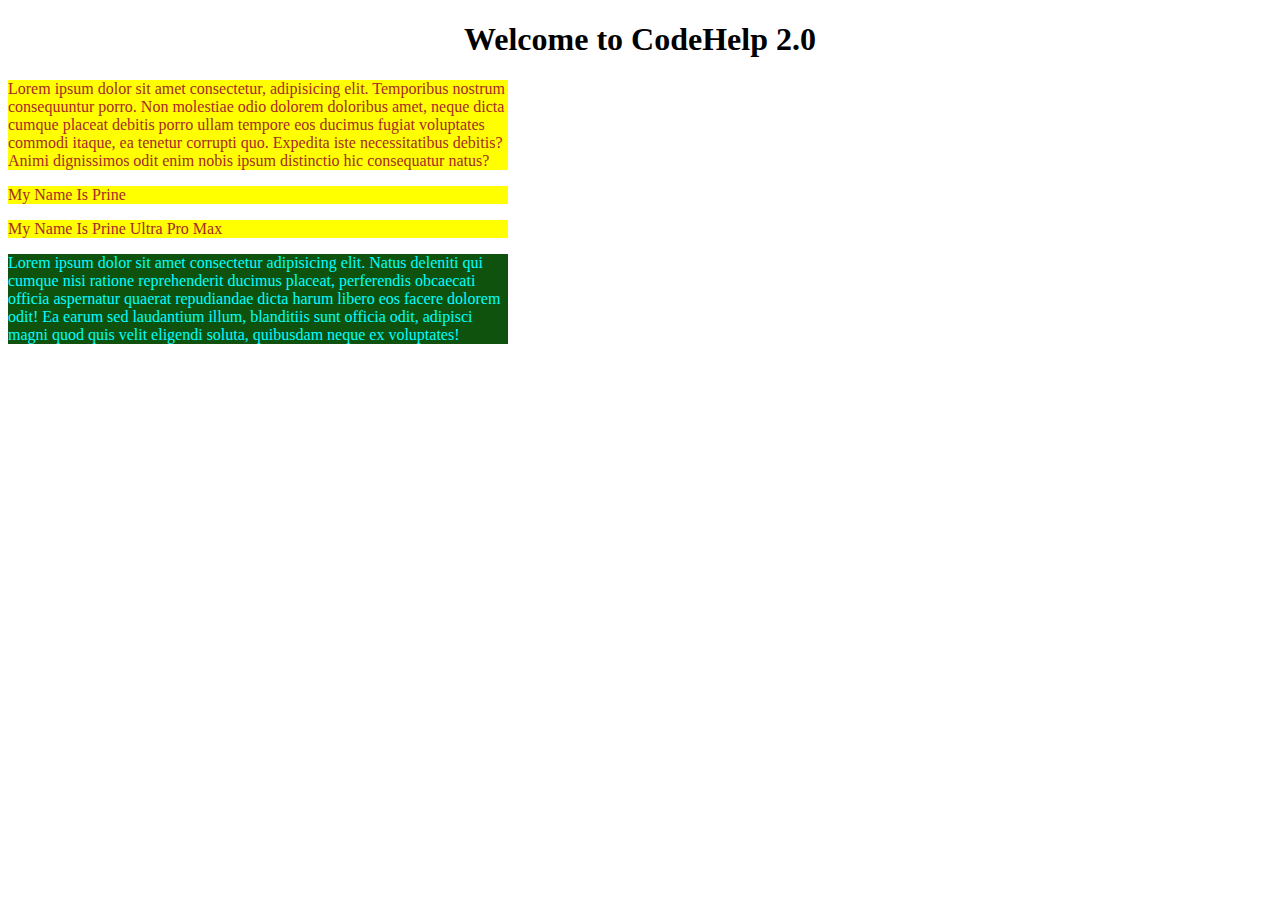
<file: lecture-1/index.html>
<!DOCTYPE html>
<html lang="en">
<head>
    <meta charset="UTF-8">
    <meta name="viewport" content="width=device-width, initial-scale=1.0">
    <title>Document</title>
    <link rel="stylesheet" href="sunny.css">
    <!-- <style>
        p{
            background-color: coral !important;
        }
        h1 {
            color: green;
        }
    </style> -->

    <style>
        p{
            color: brown;
        }
        #article1{
            color: aqua;
            background-color: rgb(14, 82, 14);
        }
        .paraclass{
            background-color: yellow ;
        }
        p,article{
            width: 500px;
        }

    </style>
</head>
<body>


    <h1>Welcome to CodeHelp 2.0</h1>

    <p class="paraclass">Lorem ipsum dolor sit amet consectetur, adipisicing elit. Temporibus nostrum consequuntur porro. Non molestiae odio dolorem doloribus amet, neque dicta cumque placeat debitis porro ullam tempore eos ducimus fugiat voluptates commodi itaque, ea tenetur corrupti quo. Expedita iste necessitatibus debitis? Animi dignissimos odit enim nobis ipsum distinctio hic consequatur natus?</p>

    <p class="paraclass">My Name Is Prine </p>

    <p class="paraclass">My Name Is Prine Ultra Pro Max </p>

    <article id="article1">Lorem ipsum dolor sit amet consectetur adipisicing elit. Natus deleniti qui cumque nisi ratione reprehenderit ducimus placeat, perferendis obcaecati officia aspernatur quaerat repudiandae dicta harum libero eos facere dolorem odit! Ea earum sed laudantium illum, blanditiis sunt officia odit, adipisci magni quod quis velit eligendi soluta, quibusdam neque ex voluptates!</article>

    <!-- <h1>Welcome to CodeHelp</h1>

    <p style="background-color: yellow;">  Lorem, ipsum dolor sit amet consectetur adipisicing elit. Soluta vitae nisi ad optio magnam incidunt aliquam fugit ex quisquam placeat.</p>

    <p style="color: brown;">Lorem ipsum dolor sit amet, consectetur adipisicing elit. Deleniti libero quia distinctio officia, ex dolor nisi veniam ad, quo non esse eaque eum quis id adipisci ratione expedita illum? Tempora.</p>

    <p>Lorem ipsum dolor sit, amet consectetur adipisicing elit. Laboriosam quis deleniti quae facere sint. Autem, odio quo, voluptatum officiis voluptate aperiam consequatur dolor velit consectetur illo necessitatibus. Ipsa mollitia fugit corporis consectetur aut nisi optio alias sequi tempore at veritatis soluta dignissimos eos delectus ut nesciunt itaque, nihil magnam repellat.</p>

    <footer> I am Footer</footer> -->
</body>
</html>
</file>
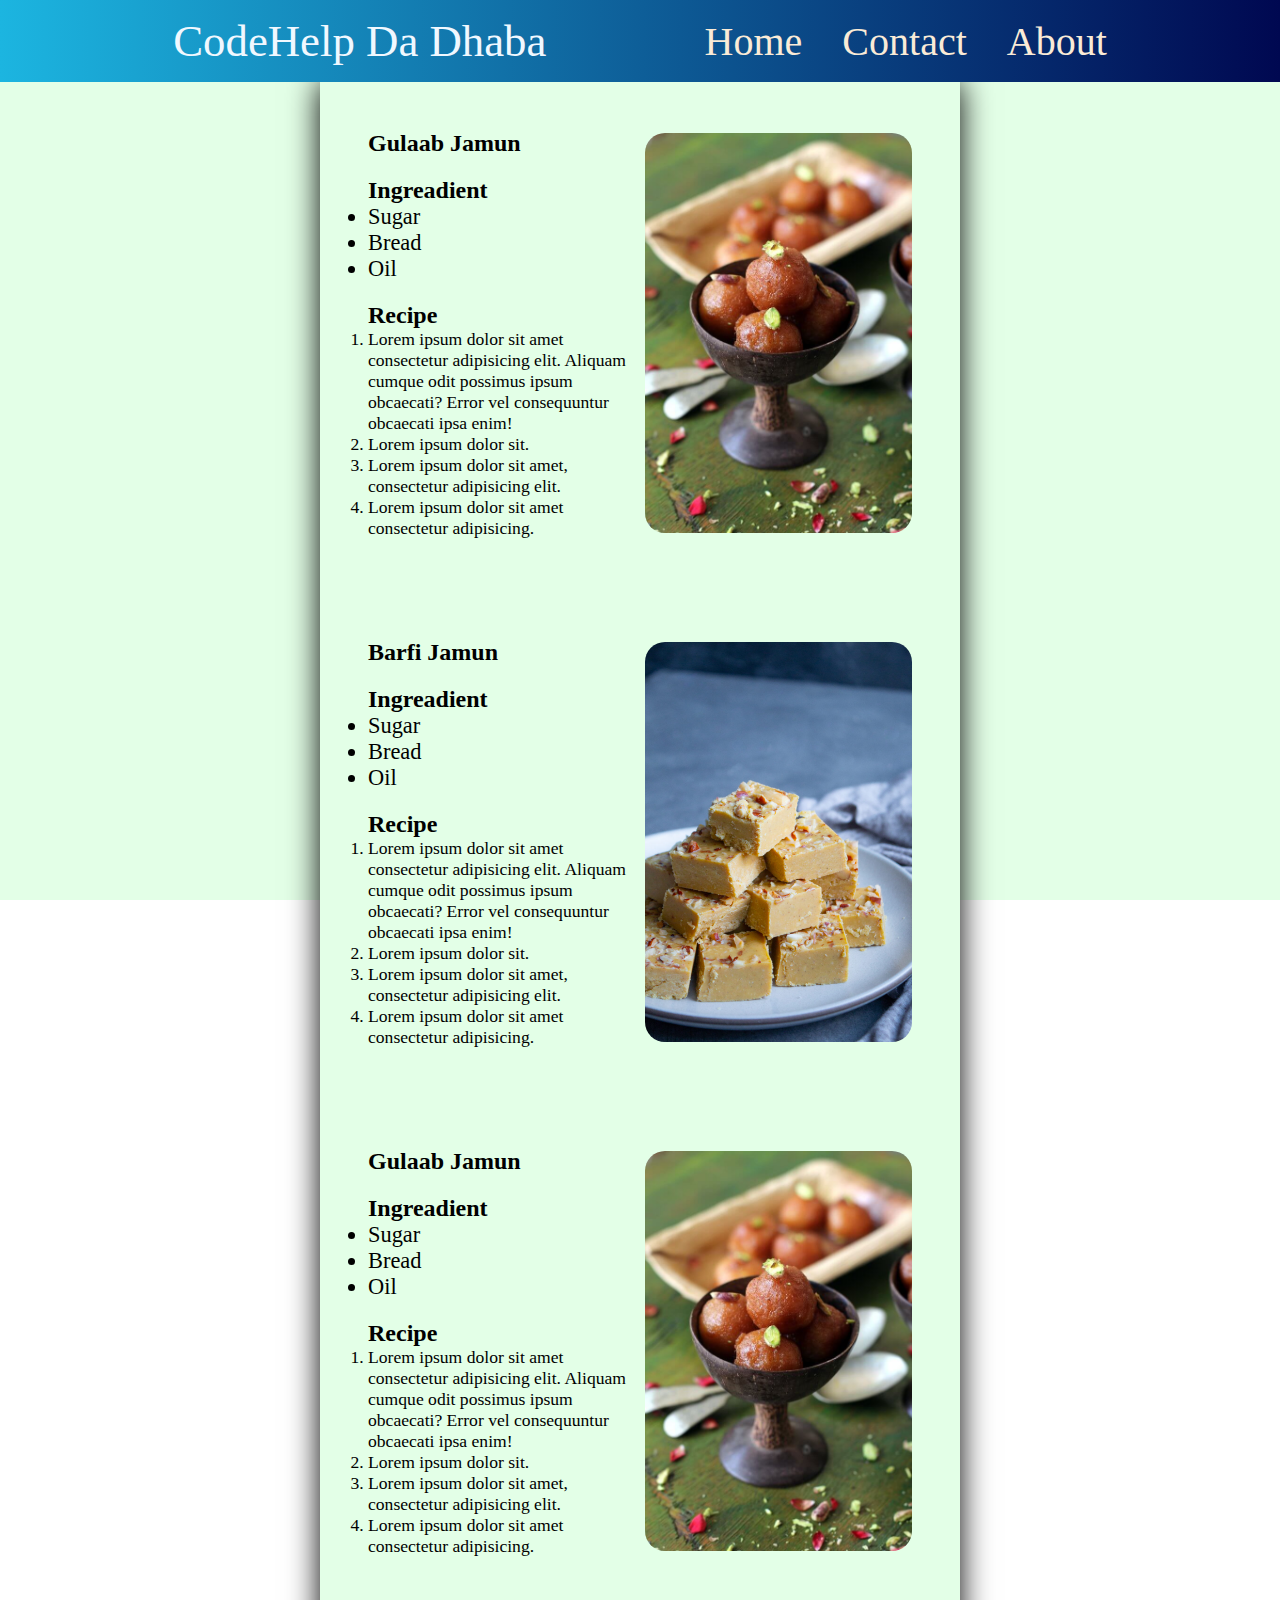
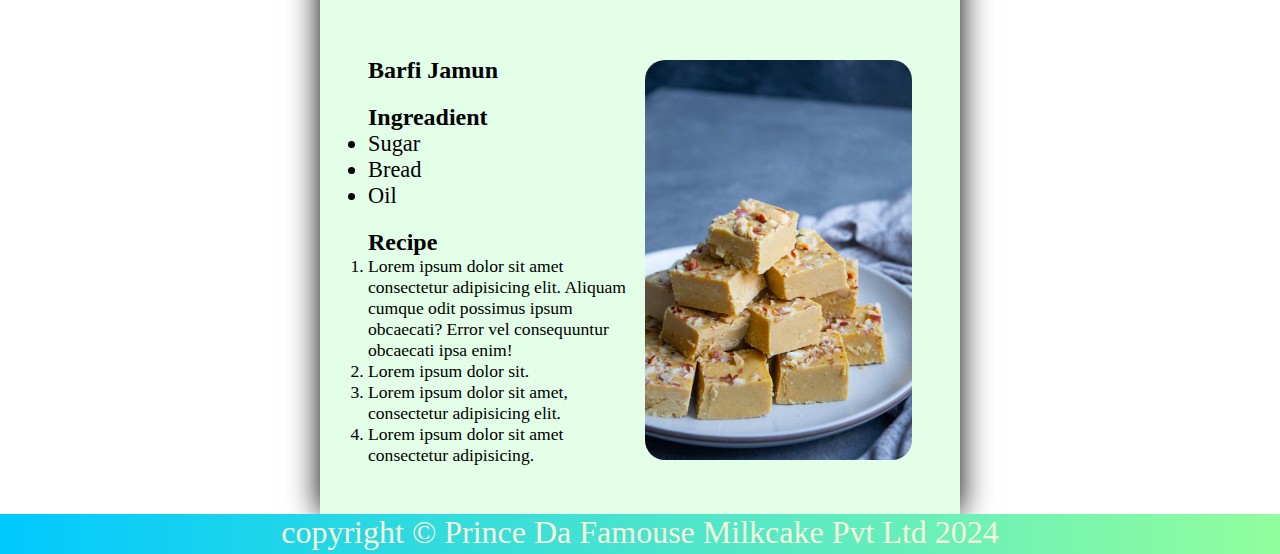
<file: lecture-10_Project/index.html>
<!DOCTYPE html>
<html lang="en">
<head>
    <meta charset="UTF-8">
    <meta name="viewport" content="width=device-width, initial-scale=1.0">
    <title>Document</title>
    <link rel="stylesheet" href="style.css">
</head>
<body>
    <div class="container">

        <header>
            <div class="nevContainer">
            <nav>
                <ul id="nevList" >
                    <li>
                        <p id="navLogo">
                        CodeHelp Da Dhaba
                        </p>
                    </li>
                    <li>
                        <div id="nevItems">
                            <a href="#">Home</a>
                            <a href="#">Contact</a>
                            <a href="#">About</a>
                        </div>
                    </li>
                </ul>
            </nav>
        </div>
        </header>

        <main>

        <div class="contentBox">
                <!-- item1 -->
                <section>
                    <div class="item">
                        <div class="leftBox">
                            <!-- heading -->
                            <h2> Gulaab Jamun</h2>

                            <div>
                            <h2> Ingreadient</h2>
                            <ul class="ingBox">
                                <li>Sugar</li>
                                <li>Bread</li>
                                <li>Oil</li>
                            </ul>
                            </div>

                            <div>
                                <h2> Recipe </h2>
                            <ol class="recipeBox">
                                <li>Lorem ipsum dolor sit amet consectetur adipisicing elit. Aliquam cumque odit possimus ipsum obcaecati? Error vel consequuntur obcaecati ipsa enim!</li>
                                <li>Lorem ipsum dolor sit.</li>
                                <li>Lorem ipsum dolor sit amet, consectetur adipisicing elit.</li>
                                <li>Lorem ipsum dolor sit amet consectetur adipisicing.</li>
                            </ol>
                            </div>
                            
                        

                        </div>
                        <div class="rightBox">
                            <img src="bread-gulab-jamun-recipe.jpg" 
                            />
                        </div>
                    </div>
                </section>

                <section>
                    <div class="item">
                        <div class="leftBox">
                            <!-- heading -->
                            <h2> Barfi Jamun</h2>

                            <div>
                            <h2> Ingreadient</h2>
                            <ul class="ingBox">
                                <li>Sugar</li>
                                <li>Bread</li>
                                <li>Oil</li>
                            </ul>
                            </div>

                            <div>
                                <h2> Recipe </h2>
                            <ol class="recipeBox" >
                                <li>Lorem ipsum dolor sit amet consectetur adipisicing elit. Aliquam cumque odit possimus ipsum obcaecati? Error vel consequuntur obcaecati ipsa enim!</li>
                                <li>Lorem ipsum dolor sit.</li>
                                <li>Lorem ipsum dolor sit amet, consectetur adipisicing elit.</li>
                                <li>Lorem ipsum dolor sit amet consectetur adipisicing.</li>
                            </ol>
                            </div>

                        </div>
                        <div class="rightBox">
                            <img src="Magaz-5-of-5-2-960x1440.jpg" 
                            />
                        </div>
                    </div>
                </section>

                                <section>
                    <div class="item">
                        <div class="leftBox">
                            <!-- heading -->
                            <h2> Gulaab Jamun</h2>

                            <div>
                            <h2> Ingreadient</h2>
                            <ul class="ingBox">
                                <li>Sugar</li>
                                <li>Bread</li>
                                <li>Oil</li>
                            </ul>
                            </div>

                            <div>
                                <h2> Recipe </h2>
                            <ol class="recipeBox">
                                <li>Lorem ipsum dolor sit amet consectetur adipisicing elit. Aliquam cumque odit possimus ipsum obcaecati? Error vel consequuntur obcaecati ipsa enim!</li>
                                <li>Lorem ipsum dolor sit.</li>
                                <li>Lorem ipsum dolor sit amet, consectetur adipisicing elit.</li>
                                <li>Lorem ipsum dolor sit amet consectetur adipisicing.</li>
                            </ol>
                            </div>
                            
                        

                        </div>
                        <div class="rightBox">
                            <img src="bread-gulab-jamun-recipe.jpg" 
                            />
                        </div>
                    </div>
                </section>

                <section>
                    <div class="item">
                        <div class="leftBox">
                            <!-- heading -->
                            <h2> Barfi Jamun</h2>

                            <div>
                            <h2> Ingreadient</h2>
                            <ul class="ingBox">
                                <li>Sugar</li>
                                <li>Bread</li>
                                <li>Oil</li>
                            </ul>
                            </div>

                            <div>
                                <h2> Recipe </h2>
                            <ol class="recipeBox" >
                                <li>Lorem ipsum dolor sit amet consectetur adipisicing elit. Aliquam cumque odit possimus ipsum obcaecati? Error vel consequuntur obcaecati ipsa enim!</li>
                                <li>Lorem ipsum dolor sit.</li>
                                <li>Lorem ipsum dolor sit amet, consectetur adipisicing elit.</li>
                                <li>Lorem ipsum dolor sit amet consectetur adipisicing.</li>
                            </ol>
                            </div>

                        </div>
                        <div class="rightBox">
                            <img src="Magaz-5-of-5-2-960x1440.jpg" 
                            />
                        </div>
                    </div>
                </section>

        </div>
        </main>

    <footer>
        <div class="footerBox">
            <p>
                copyright &copy; Prince Da Famouse Milkcake Pvt Ltd 2024
            </p>

        </div>
    </footer>

    
    </div>


</body>
</html>
</file>
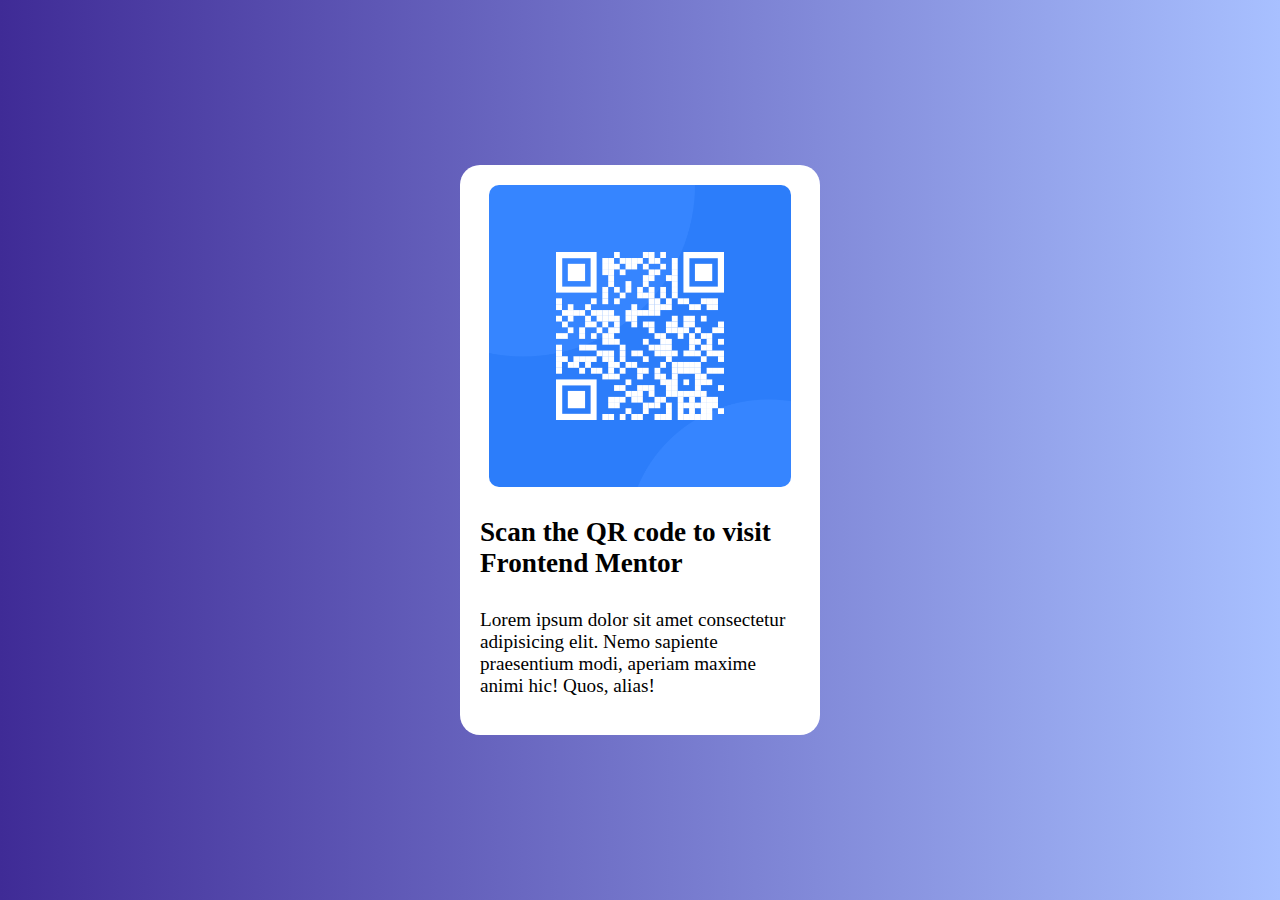
<file: lecture-11_Card/index.html>
<!DOCTYPE html>
<html lang="en">
<head>
    <meta charset="UTF-8">
    <meta name="viewport" content="width=device-width, initial-scale=1.0">
    <title>First card</title>

    <style>

        *{
            margin: 0%;
            padding: 0%;
            box-sizing: border-box;
        }

        .container{
            height: 100vh;
            width: 100vw;
            /* min-height: 960px; */
            background-color: #3F2B96;
            background-image: linear-gradient(90deg, #3F2B96 0%, #A8C0FF 100%);
            display: flex;
            justify-content: center;
            align-items: center;
        }
        .card{
            width: 360px;
            height: 570px;
            background-color: white;
            border-radius: 20px;
            display: flex;
            flex-direction: column;
            align-items: center;
            gap: 30px;
            padding: 20px;
        }
        .card img{
            height: 57%;
            
            border-radius: 10px;
        }

        .card h2{
            font-weight: bold;
            font-size: 1.7rem;
        }

        .card p{
            font-size: 1.2em;
        }

    </style>


</head>
<body>
    

    <div class="container">
        <div class="card">
            <img
                src="qrcode.png"
            />

            <h2>Scan the QR code to visit Frontend Mentor</h2>

            <p>
                Lorem ipsum dolor sit amet consectetur adipisicing elit. Nemo sapiente praesentium modi, aperiam maxime animi hic! Quos, alias!
            </p>

        </div>
    </div>
</body>
</html>
</file>
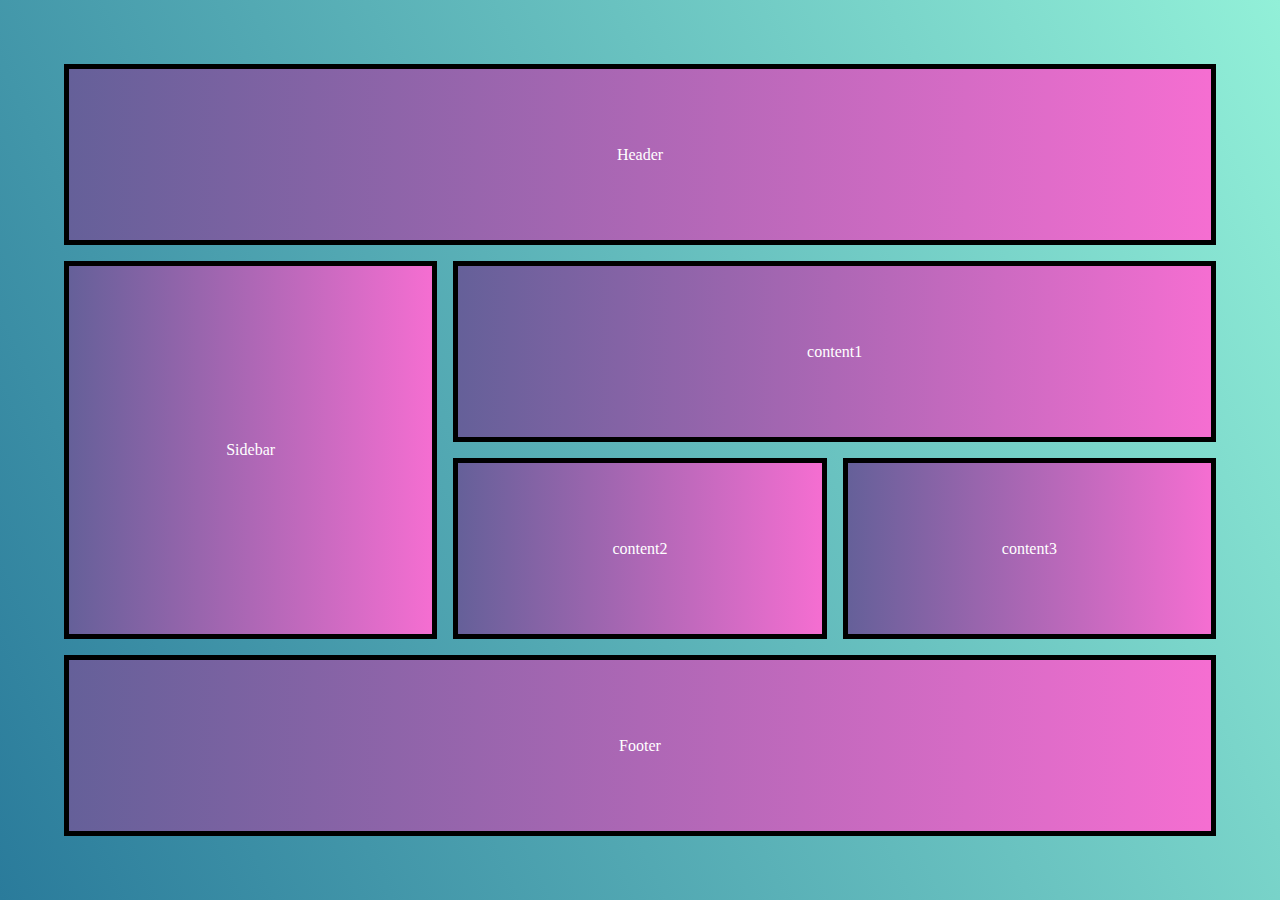
<file: lecture-12_Grid/index.html>
<!DOCTYPE html>
<html lang="en">
<head>
    <meta charset="UTF-8">
    <meta name="viewport" content="width=
    , initial-scale=1.0">
    <title>Grid in one Video</title>
    <link rel="stylesheet" href="style.css">
</head>
<body>
    <div class="container">
        <div class="item header">Header</div>
        <div class="item sidebar">Sidebar</div>
        <div class="item content1">content1</div>
        <div class="item">content2</div>
        <div class="item">content3</div>
        <div class="item footer">Footer</div>
    </div>
</body>
</html>
</file>
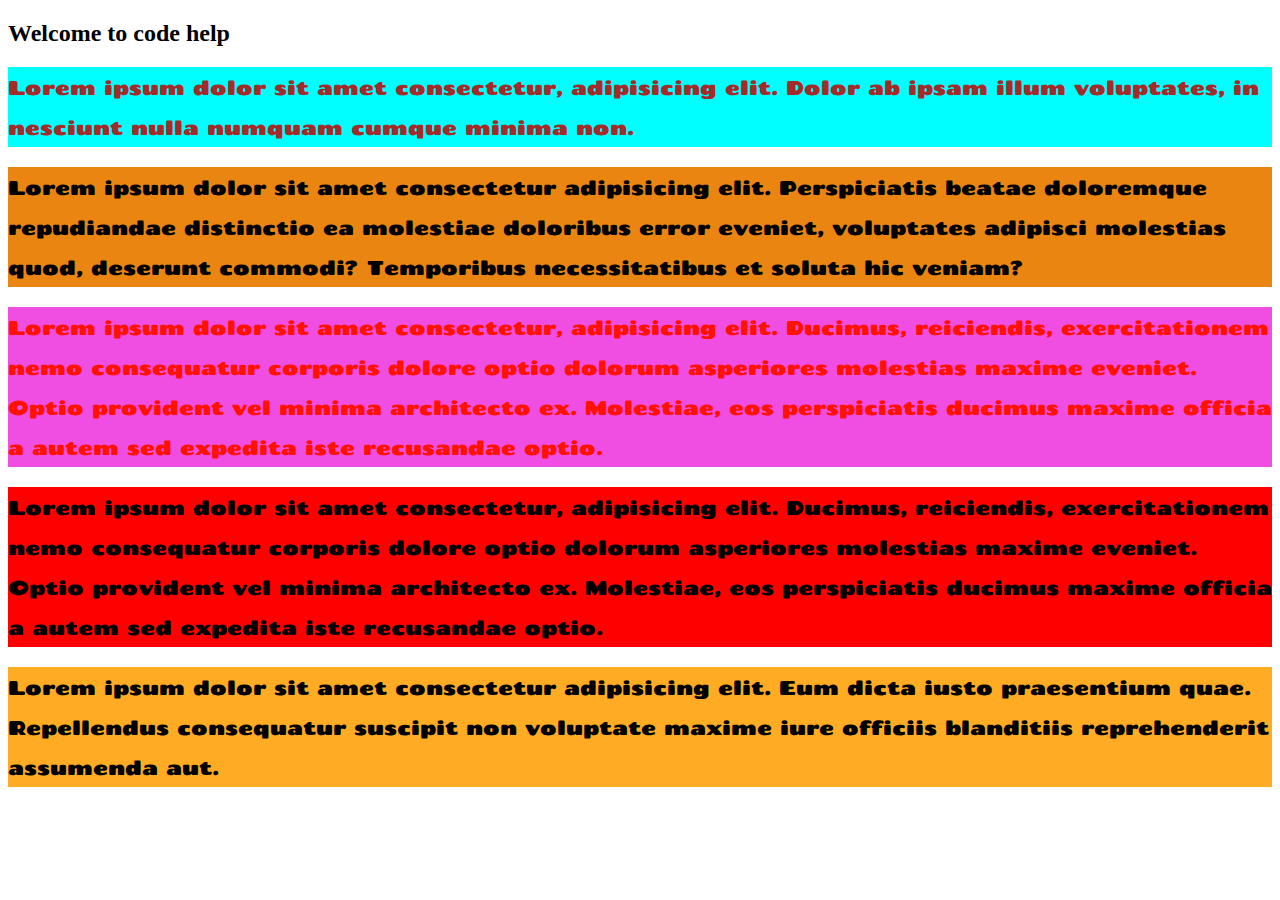
<file: lecture-2/index.html>
<!DOCTYPE html>
<html lang="en">
<head>
    <meta charset="UTF-8">
    <meta name="viewport" content="width=device-width, initial-scale=1.0">
    <title>Document</title>
<link rel="preconnect" href="https://fonts.googleapis.com">
<link rel="preconnect" href="https://fonts.gstatic.com" crossorigin>
<link href="https://fonts.googleapis.com/css2?family=Chango&display=swap" rel="stylesheet">
    <style>
        p{
            /* font-style: italic; */
            font-size: 20px;
            font-weight: 400;
        font-family: "Chango", sans-serif;
            line-height: 40px;   
        }
        
        #firstPara{
            background-color: aqua;
            color: brown;
        }   
        #secondPara{
            background-color: rgb(235, 133, 18);
        }
        #thirdPara{
            background-color: rgba(235, 18, 217, 0.753);
            color: rgb(255, 17, 0);
        }

        .firstClass{
            background-color: #ffab23;
        }

        #fourthPara{
            background-color: hsl(0, 100%, 50%);
        }

</style>
</head>
<body>
    <h2>Welcome to code help</h2>

    <p id="firstPara">Lorem ipsum dolor sit amet consectetur, adipisicing elit. Dolor ab ipsam illum voluptates, in nesciunt nulla numquam cumque minima non.</p>

    <p id="secondPara">Lorem ipsum dolor sit amet consectetur adipisicing elit. Perspiciatis beatae doloremque repudiandae distinctio ea molestiae doloribus error eveniet, voluptates adipisci molestias quod, deserunt commodi? Temporibus necessitatibus et soluta hic veniam?</p>

    <p id="thirdPara">Lorem ipsum dolor sit amet consectetur, adipisicing elit. Ducimus, reiciendis, exercitationem nemo consequatur corporis dolore optio dolorum asperiores molestias maxime eveniet. Optio provident vel minima architecto ex. Molestiae, eos perspiciatis ducimus maxime officia a autem sed expedita iste recusandae optio.</p>
    
    <p id="fourthPara">Lorem ipsum dolor sit amet consectetur, adipisicing elit. Ducimus, reiciendis, exercitationem nemo consequatur corporis dolore optio dolorum asperiores molestias maxime eveniet. Optio provident vel minima architecto ex. Molestiae, eos perspiciatis ducimus maxime officia a autem sed expedita iste recusandae optio.</p>

    <p class="firstClass">
        Lorem ipsum dolor sit amet consectetur adipisicing elit. Eum dicta iusto praesentium quae. Repellendus consequatur suscipit non voluptate maxime iure officiis blanditiis reprehenderit assumenda aut.
    </p>
</body>
</html>
</file>
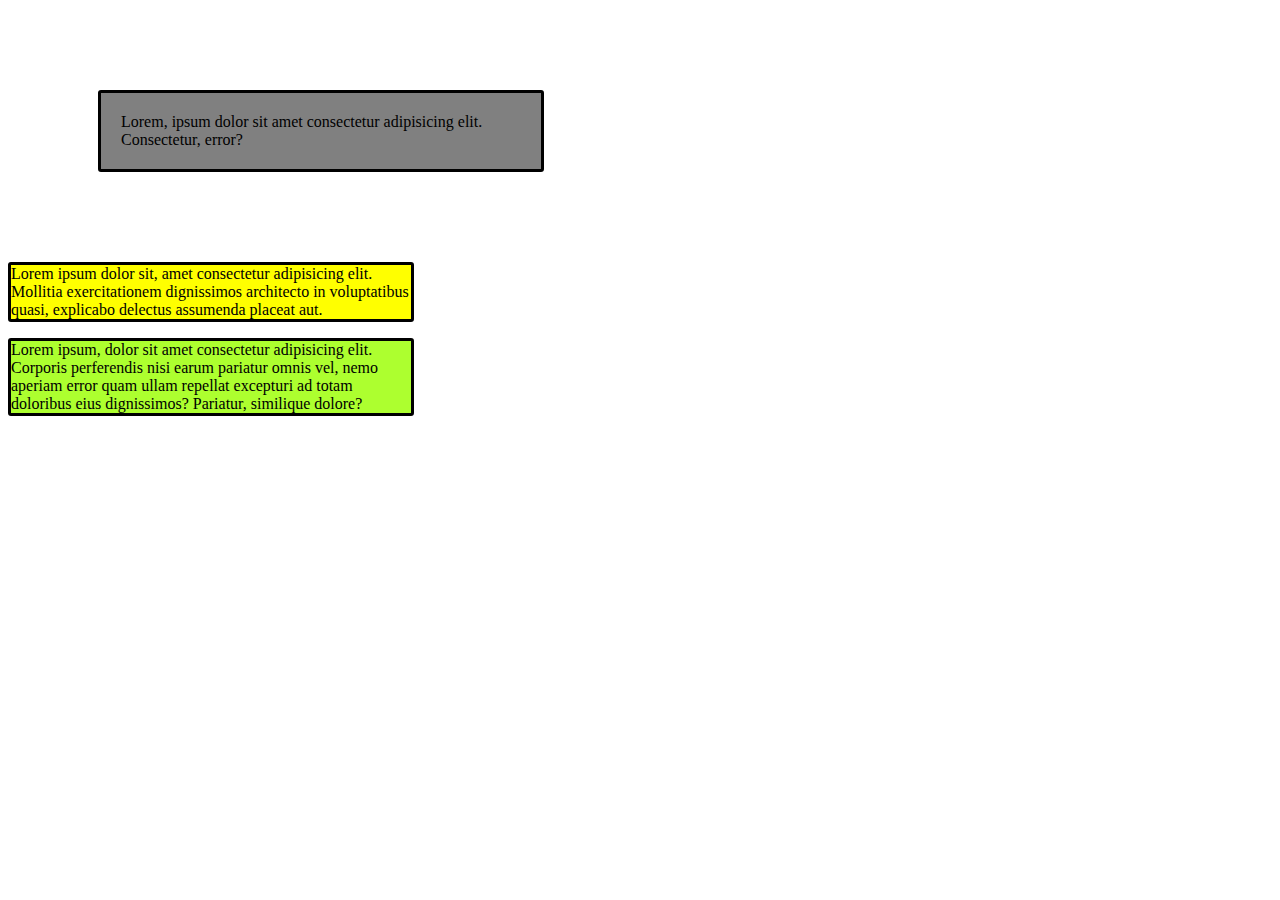
<file: lecture-3/index.html>
<!DOCTYPE html>
<html lang="en">
<head>
    <meta charset="UTF-8">
    <meta name="viewport" content="width=device-width, initial-scale=1.0">
    <title>Document</title>
    <style>
        /* h1{
            background-color: aquamarine;
            border-style: solid;
            border-width: 2px;
            border-color: chocolate;
            border: solid red 5px;

            border-radius: 5px;
            width: 300px;
        } */
        .firstPara{
            background-color: gray;
            border: solid black 3px;
            width: 400px;
            padding: 20px;
            margin: 90px;

            border-radius: 3px;
        }
        .secondPara{
            background-color: yellow;
            border: solid black 3px;
            width: 400px;
            /* padding: 20px 40px 50px 10px; */

            border-radius: 3px;
        }
        .thirdPara{
            background-color: greenyellow;
        border: solid black 3px;
        width: 400px;
            border-radius: 3px;
            /* margin: 50px; */
            /* margin: 50px 10px 20px 30px; */
        }


    </style>
</head>
<body>
    <!-- <h1> Welcome to code help</h1> -->

    <p class="firstPara">Lorem, ipsum dolor sit amet consectetur adipisicing elit. Consectetur, error?</p>

    <p class="secondPara">Lorem ipsum dolor sit, amet consectetur adipisicing elit. Mollitia exercitationem dignissimos architecto in voluptatibus quasi, explicabo delectus assumenda placeat aut.</p>

    <p class="thirdPara">Lorem ipsum, dolor sit amet consectetur adipisicing elit. Corporis perferendis nisi earum pariatur omnis vel, nemo aperiam error quam ullam repellat excepturi ad totam doloribus eius dignissimos? Pariatur, similique dolore?</p>
</body>
</html>
</file>
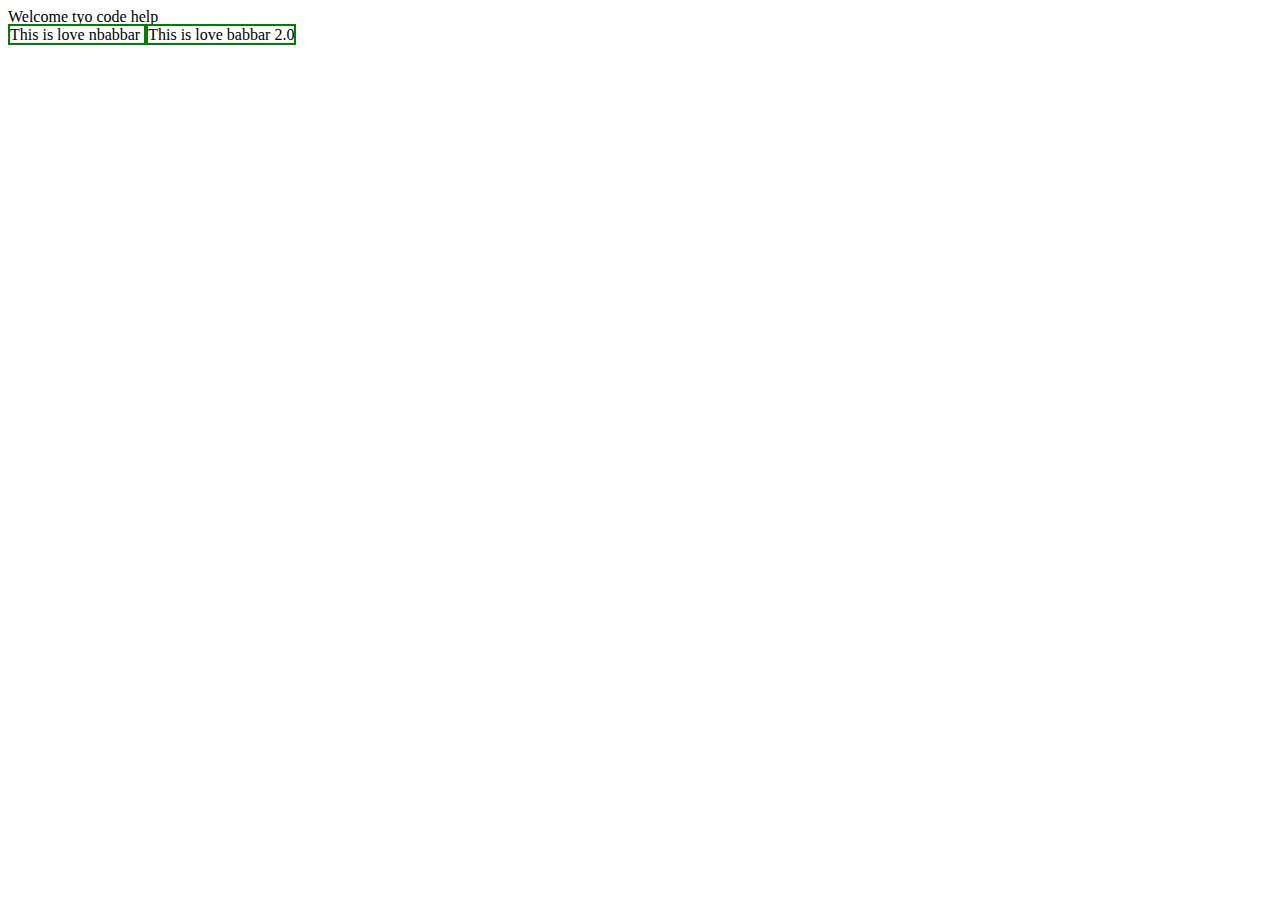
<file: lecture-4/index.html>
<!DOCTYPE html>
<html lang="en">
<head>
    <meta charset="UTF-8">
    <meta name="viewport" content="width=device-width, initial-scale=1.0">
    <title>Document</title>
</head>
        <style>
    span{
        border: 2px solid green;
    }
        </style>

<body>
    <div class="box">
    Welcome tyo code help
    </div>

    <span>
        This is love nbabbar
    </span>
    <span>
        This is love babbar 2.0
    </span>
</body>
</html>
</file>
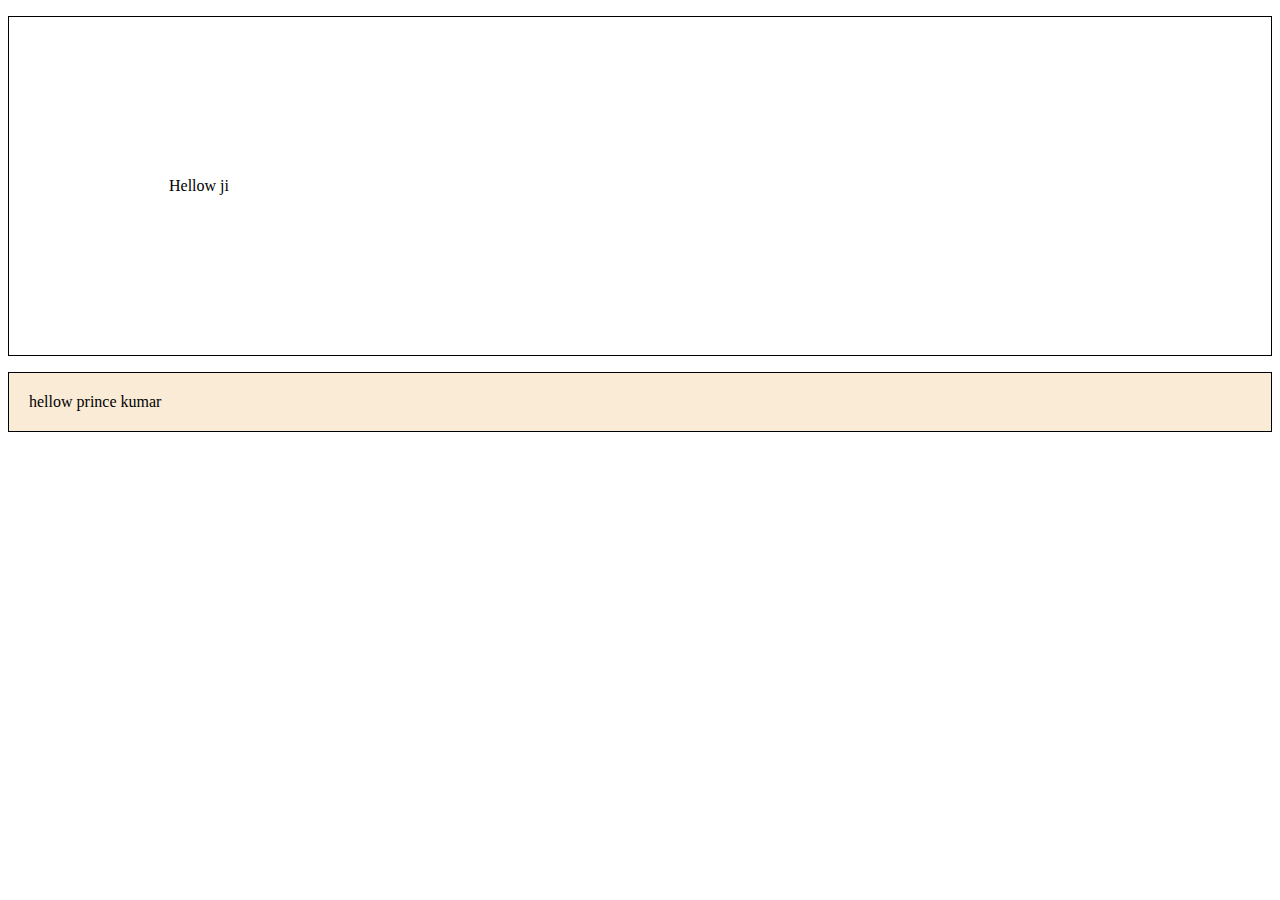
<file: lecture-6/index.html>
<!DOCTYPE html>
<html lang="en">
<head>
    <meta charset="UTF-8">
    <meta name="viewport" content="width=device-width, initial-scale=1.0">
    <title>Document</title>
    <style>
        /* .box{
            border: 2px solid red;
        } */
        /* .parent{
        border: 1px solid black;
        background-color: beige;
        width: 50%;
        }
        .child{
            border: 1px solid green;
            background-color: aquamarine;
            width: 20%;
        } */

        .box{
            border: 1px solid black;
            background-color: antiquewhite;
            padding: 20px;

        }

        .firstpara{
            border: 1px solid black;
            padding: 10em;
            
        }

        
    </style>
</head>
<body>
    <!-- <div class="box">
        Welcome to code help
    </div> -->

    <!-- <div class="parent">
        <div class="child">
            CHILD 
        </div> -->

        <p class="firstpara">
            Hellow ji
        </p>

        <div class="box">
            hellow prince kumar
        </div>
                

            </div>
        </div>
    </div>
</body>
</html>
</file>
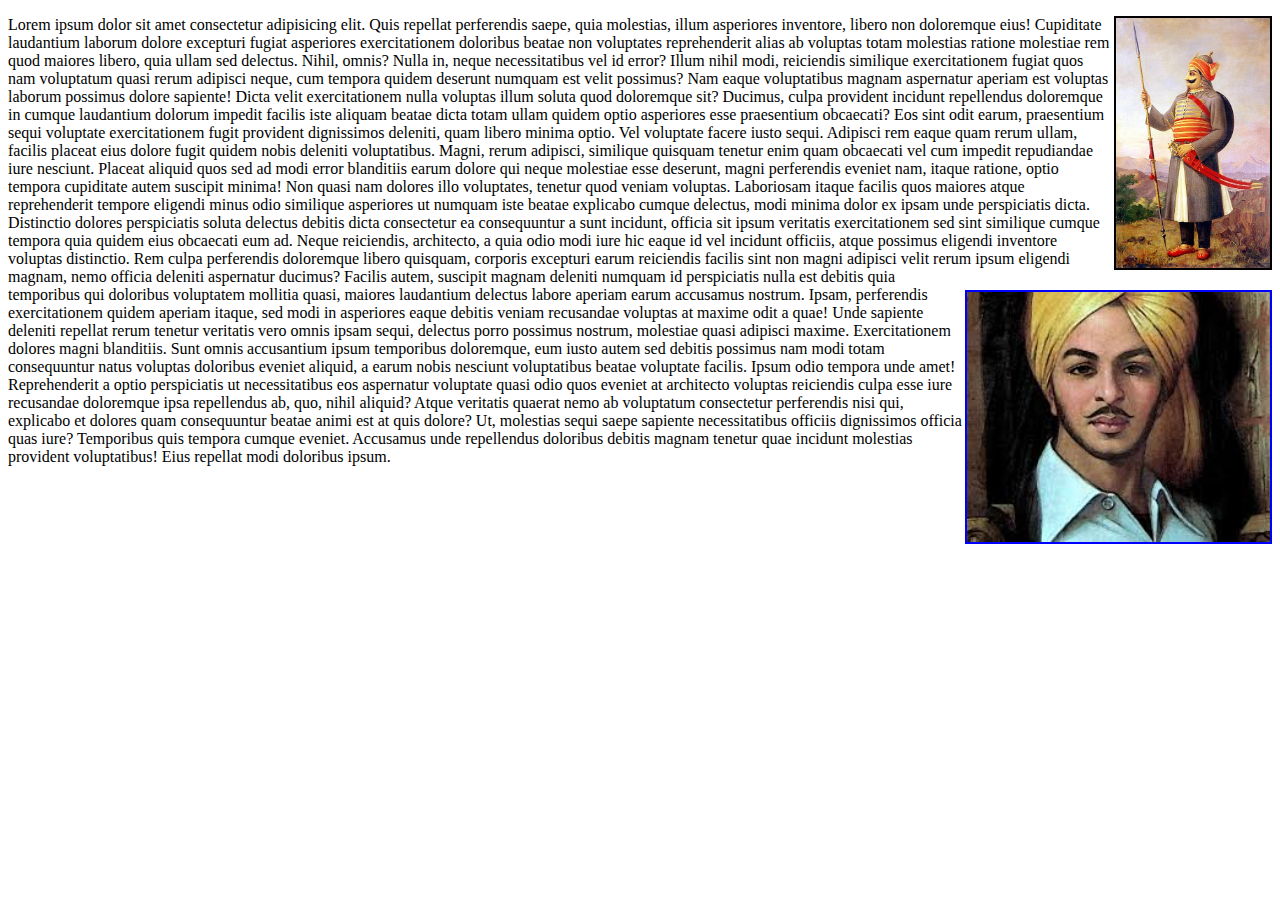
<file: lecture-7/index.html>
<!DOCTYPE html>
<html lang="en">
<head>
    <meta charset="UTF-8">
    <meta name="viewport" content="width=device-width, initial-scale=1.0">
    <title>Document</title>
    <style>
        #img1{
            float: right  ;
            height: 250px;
            border: 2px solid black;
        }
        #img2{
            float: right;
            height: 250px;
            border: 2px solid blue;
            margin-top: 20px;
            clear: right;

        }
    </style>
</head>
<body>
    <div class="container">
        <img id="img1" src="maharana.jpeg"/>
        <img id="img2" src="bSinghji.jpeg"/>

        <p>
            Lorem ipsum dolor sit amet consectetur adipisicing elit. Quis repellat perferendis saepe, quia molestias, illum asperiores inventore, libero non doloremque eius! Cupiditate laudantium laborum dolore excepturi fugiat asperiores exercitationem doloribus beatae non voluptates reprehenderit alias ab voluptas totam molestias ratione molestiae rem quod maiores libero, quia ullam sed delectus. Nihil, omnis? Nulla in, neque necessitatibus vel id error? Illum nihil modi, reiciendis similique exercitationem fugiat quos nam voluptatum quasi rerum adipisci neque, cum tempora quidem deserunt numquam est velit possimus? Nam eaque voluptatibus magnam aspernatur aperiam est voluptas laborum possimus dolore sapiente! Dicta velit exercitationem nulla voluptas illum soluta quod doloremque sit? Ducimus, culpa provident incidunt repellendus doloremque in cumque laudantium dolorum impedit facilis iste aliquam beatae dicta totam ullam quidem optio asperiores esse praesentium obcaecati? Eos sint odit earum, praesentium sequi voluptate exercitationem fugit provident dignissimos deleniti, quam libero minima optio. Vel voluptate facere iusto sequi. Adipisci rem eaque quam rerum ullam, facilis placeat eius dolore fugit quidem nobis deleniti voluptatibus. Magni, rerum adipisci, similique quisquam tenetur enim quam obcaecati vel cum impedit repudiandae iure nesciunt. Placeat aliquid quos sed ad modi error blanditiis earum dolore qui neque molestiae esse deserunt, magni perferendis eveniet nam, itaque ratione, optio tempora cupiditate autem suscipit minima! Non quasi nam dolores illo voluptates, tenetur quod veniam voluptas. Laboriosam itaque facilis quos maiores atque reprehenderit tempore eligendi minus odio similique asperiores ut numquam iste beatae explicabo cumque delectus, modi minima dolor ex ipsam unde perspiciatis dicta. Distinctio dolores perspiciatis soluta delectus debitis dicta consectetur ea consequuntur a sunt incidunt, officia sit ipsum veritatis exercitationem sed sint similique cumque tempora quia quidem eius obcaecati eum ad. Neque reiciendis, architecto, a quia odio modi iure hic eaque id vel incidunt officiis, atque possimus eligendi inventore voluptas distinctio. Rem culpa perferendis doloremque libero quisquam, corporis excepturi earum reiciendis facilis sint non magni adipisci velit rerum ipsum eligendi magnam, nemo officia deleniti aspernatur ducimus? Facilis autem, suscipit magnam deleniti numquam id perspiciatis nulla est debitis quia temporibus qui doloribus voluptatem mollitia quasi, maiores laudantium delectus labore aperiam earum accusamus nostrum. Ipsam, perferendis exercitationem quidem aperiam itaque, sed modi in asperiores eaque debitis veniam recusandae voluptas at maxime odit a quae! Unde sapiente deleniti repellat rerum tenetur veritatis vero omnis ipsam sequi, delectus porro possimus nostrum, molestiae quasi adipisci maxime. Exercitationem dolores magni blanditiis. Sunt omnis accusantium ipsum temporibus doloremque, eum iusto autem sed debitis possimus nam modi totam consequuntur natus voluptas doloribus eveniet aliquid, a earum nobis nesciunt voluptatibus beatae voluptate facilis. Ipsum odio tempora unde amet! Reprehenderit a optio perspiciatis ut necessitatibus eos aspernatur voluptate quasi odio quos eveniet at architecto voluptas reiciendis culpa esse iure recusandae doloremque ipsa repellendus ab, quo, nihil aliquid? Atque veritatis quaerat nemo ab voluptatum consectetur perferendis nisi qui, explicabo et dolores quam consequuntur beatae animi est at quis dolore? Ut, molestias sequi saepe sapiente necessitatibus officiis dignissimos officia quas iure? Temporibus quis tempora cumque eveniet. Accusamus unde repellendus doloribus debitis magnam tenetur quae incidunt molestias provident voluptatibus! Eius repellat modi doloribus ipsum.
        </p>
                <!-- <p>
            Lorem ipsum dolor sit amet consectetur adipisicing elit. Quis repellat perferendis saepe, quia molestias, illum asperiores inventore, libero non doloremque eius! Cupiditate laudantium laborum dolore excepturi fugiat asperiores exercitationem doloribus beatae non voluptates reprehenderit alias ab voluptas totam molestias ratione molestiae rem quod maiores libero, quia ullam sed delectus. Nihil, omnis? Nulla in, neque necessitatibus vel id error? Illum nihil modi, reiciendis similique exercitationem fugiat quos nam voluptatum quasi rerum adipisci neque, cum tempora quidem deserunt numquam est velit possimus? Nam eaque voluptatibus magnam aspernatur aperiam est voluptas laborum possimus dolore sapiente! Dicta velit exercitationem nulla voluptas illum soluta quod doloremque sit? Ducimus, culpa provident incidunt repellendus doloremque in cumque laudantium dolorum impedit facilis iste aliquam beatae dicta totam ullam quidem optio asperiores esse praesentium obcaecati? Eos sint odit earum, praesentium sequi voluptate exercitationem fugit provident dignissimos deleniti, quam libero minima optio. Vel voluptate facere iusto sequi. Adipisci rem eaque quam rerum ullam, facilis placeat eius dolore fugit quidem nobis deleniti voluptatibus. Magni, rerum adipisci, similique quisquam tenetur enim quam obcaecati vel cum impedit repudiandae iure nesciunt. Placeat aliquid quos sed ad modi error blanditiis earum dolore qui neque molestiae esse deserunt, magni perferendis eveniet nam, itaque ratione, optio tempora cupiditate autem suscipit minima! Non quasi nam dolores illo voluptates, tenetur quod veniam voluptas. Laboriosam itaque facilis quos maiores atque reprehenderit tempore eligendi minus odio similique asperiores ut numquam iste beatae explicabo cumque delectus, modi minima dolor ex ipsam unde perspiciatis dicta. Distinctio dolores perspiciatis soluta delectus debitis dicta consectetur ea consequuntur a sunt incidunt, officia sit ipsum veritatis exercitationem sed sint similique cumque tempora quia quidem eius obcaecati eum ad. Neque reiciendis, architecto, a quia odio modi iure hic eaque id vel incidunt officiis, atque possimus eligendi inventore voluptas distinctio. Rem culpa perferendis doloremque libero quisquam, corporis excepturi earum reiciendis facilis sint non magni adipisci velit rerum ipsum eligendi magnam, nemo officia deleniti aspernatur ducimus? Facilis autem, suscipit magnam deleniti numquam id perspiciatis nulla est debitis quia temporibus qui doloribus voluptatem mollitia quasi, maiores laudantium delectus labore aperiam earum accusamus nostrum. Ipsam, perferendis exercitationem quidem aperiam itaque, sed modi in asperiores eaque debitis veniam recusandae voluptas at maxime odit a quae! Unde sapiente deleniti repellat rerum tenetur veritatis vero omnis ipsam sequi, delectus porro possimus nostrum, molestiae quasi adipisci maxime. Exercitationem dolores magni blanditiis. Sunt omnis accusantium ipsum temporibus doloremque, eum iusto autem sed debitis possimus nam modi totam consequuntur natus voluptas doloribus eveniet aliquid, a earum nobis nesciunt voluptatibus beatae voluptate facilis. Ipsum odio tempora unde amet! Reprehenderit a optio perspiciatis ut necessitatibus eos aspernatur voluptate quasi odio quos eveniet at architecto voluptas reiciendis culpa esse iure recusandae doloremque ipsa repellendus ab, quo, nihil aliquid? Atque veritatis quaerat nemo ab voluptatum consectetur perferendis nisi qui, explicabo et dolores quam consequuntur beatae animi est at quis dolore? Ut, molestias sequi saepe sapiente necessitatibus officiis dignissimos officia quas iure? Temporibus quis tempora cumque eveniet. Accusamus unde repellendus doloribus debitis magnam tenetur quae incidunt molestias provident voluptatibus! Eius repellat modi doloribus ipsum.
        </p> -->

    </div>
</body>
</html>
</file>
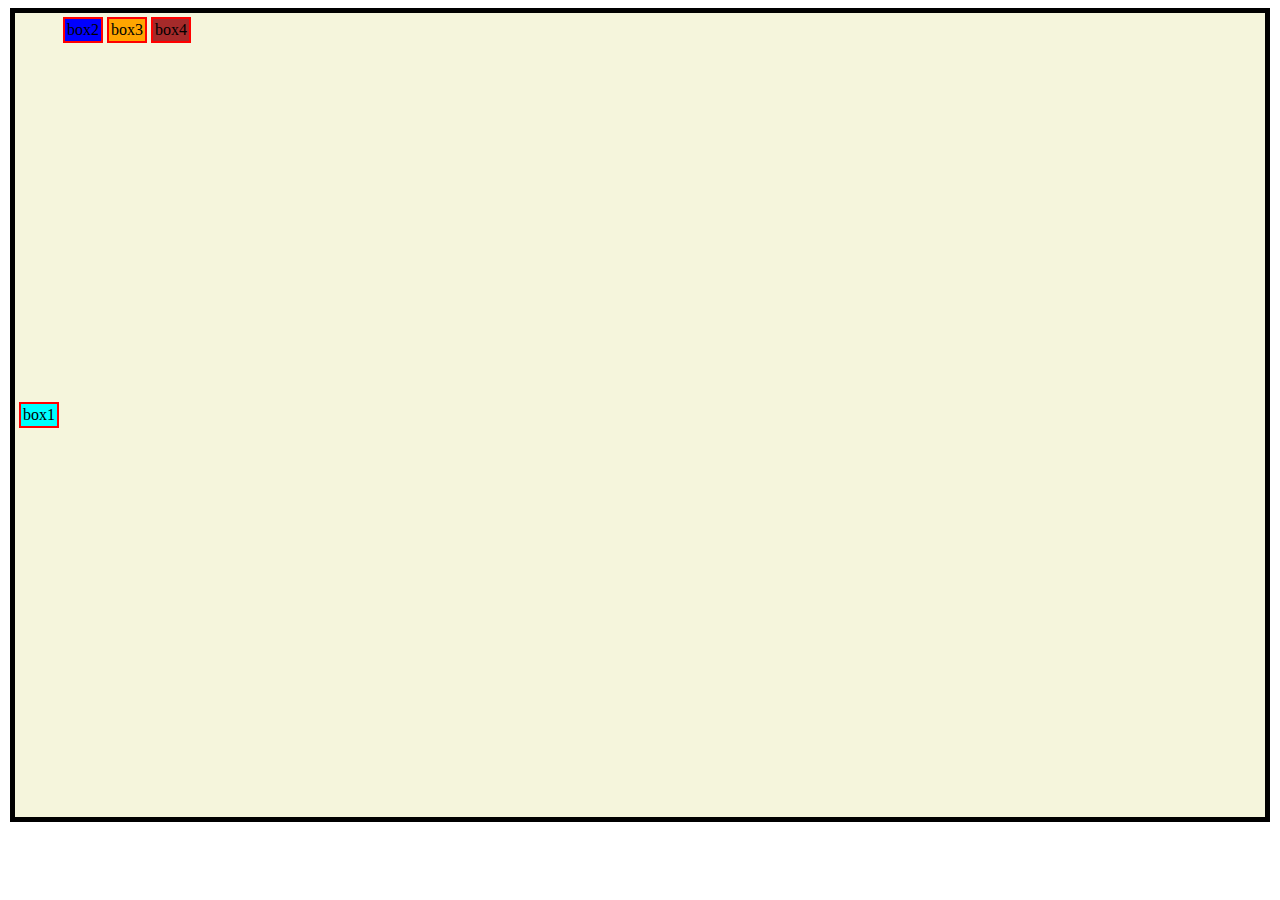
<file: lecture-8/index.html>
<!DOCTYPE html>
<html lang="en">
<head>
    <meta charset="UTF-8">
    <meta name="viewport" content="width=device-width, initial-scale=1.0">
    <title>Document</title>
    <style>
        .container{
            background-color: beige;
            border: 5px solid black;
            margin: 2px;
            padding: 2px;
            display: flex;
            flex-direction: row;
            height: 800px;
            /* flex-wrap: wrap ; */
            justify-content:start;
            align-items:start;
            align-content: start;

        } 

        .box{
            /* height: 200px;
            width: 200px; */
            border: 2px solid red;
            padding: 2px;
            margin: 2px;
        }

        #box1{
        background-color: aqua;
        /* order: 500; */
        /* flex-shrink: 10; */
        /* flex-grow: 5; */
        align-self: center;
        }
        #box2{
            background-color: blue;
            /* flex-grow: 1; */
        }
        #box3{
            background-color: orange;
            /* flex-grow: 1; */
        }
        #box4{
            background-color: brown;
            /* flex-grow: 1; */
            /* order: -1; */
            /* flex-basis: 400px; */
        }
    </style>

</head>
<body>
    <div class="container">
        <div class="box" id="box1">box1</div>
        <div class="box" id="box2">box2</div>
        <div class="box" id="box3">box3</div>
        <div class="box" id="box4">box4</div>
    </div>
</body>
</html>
</file>
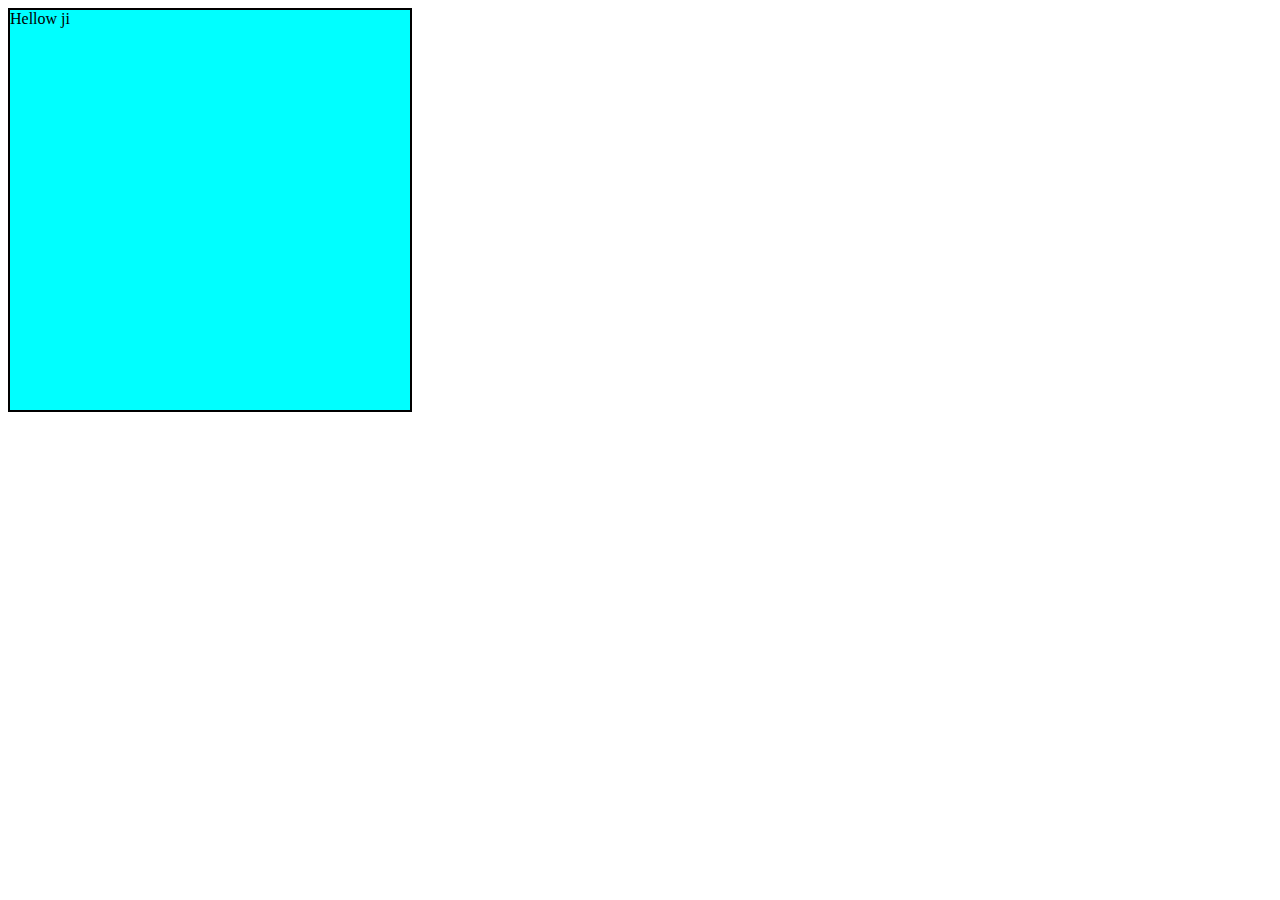
<file: lecture-9/index.html>
<!DOCTYPE html>
<html lang="en">
<head>
    <meta charset="UTF-8">
    <meta name="viewport" content="width=device-width, initial-scale=1.0">
    <title>Document</title>
    <style>
        .box{
            background-color: aqua;
            border: 2px solid black;
            width: 400px;
            height: 400px;
        }
        @media (max-width: 500px) {
            .box{
                background-color: red
            }
        }
    </style>
</head>
<body>
    <div class="box">
        Hellow ji
    </div>
</body>
</html>
</file>
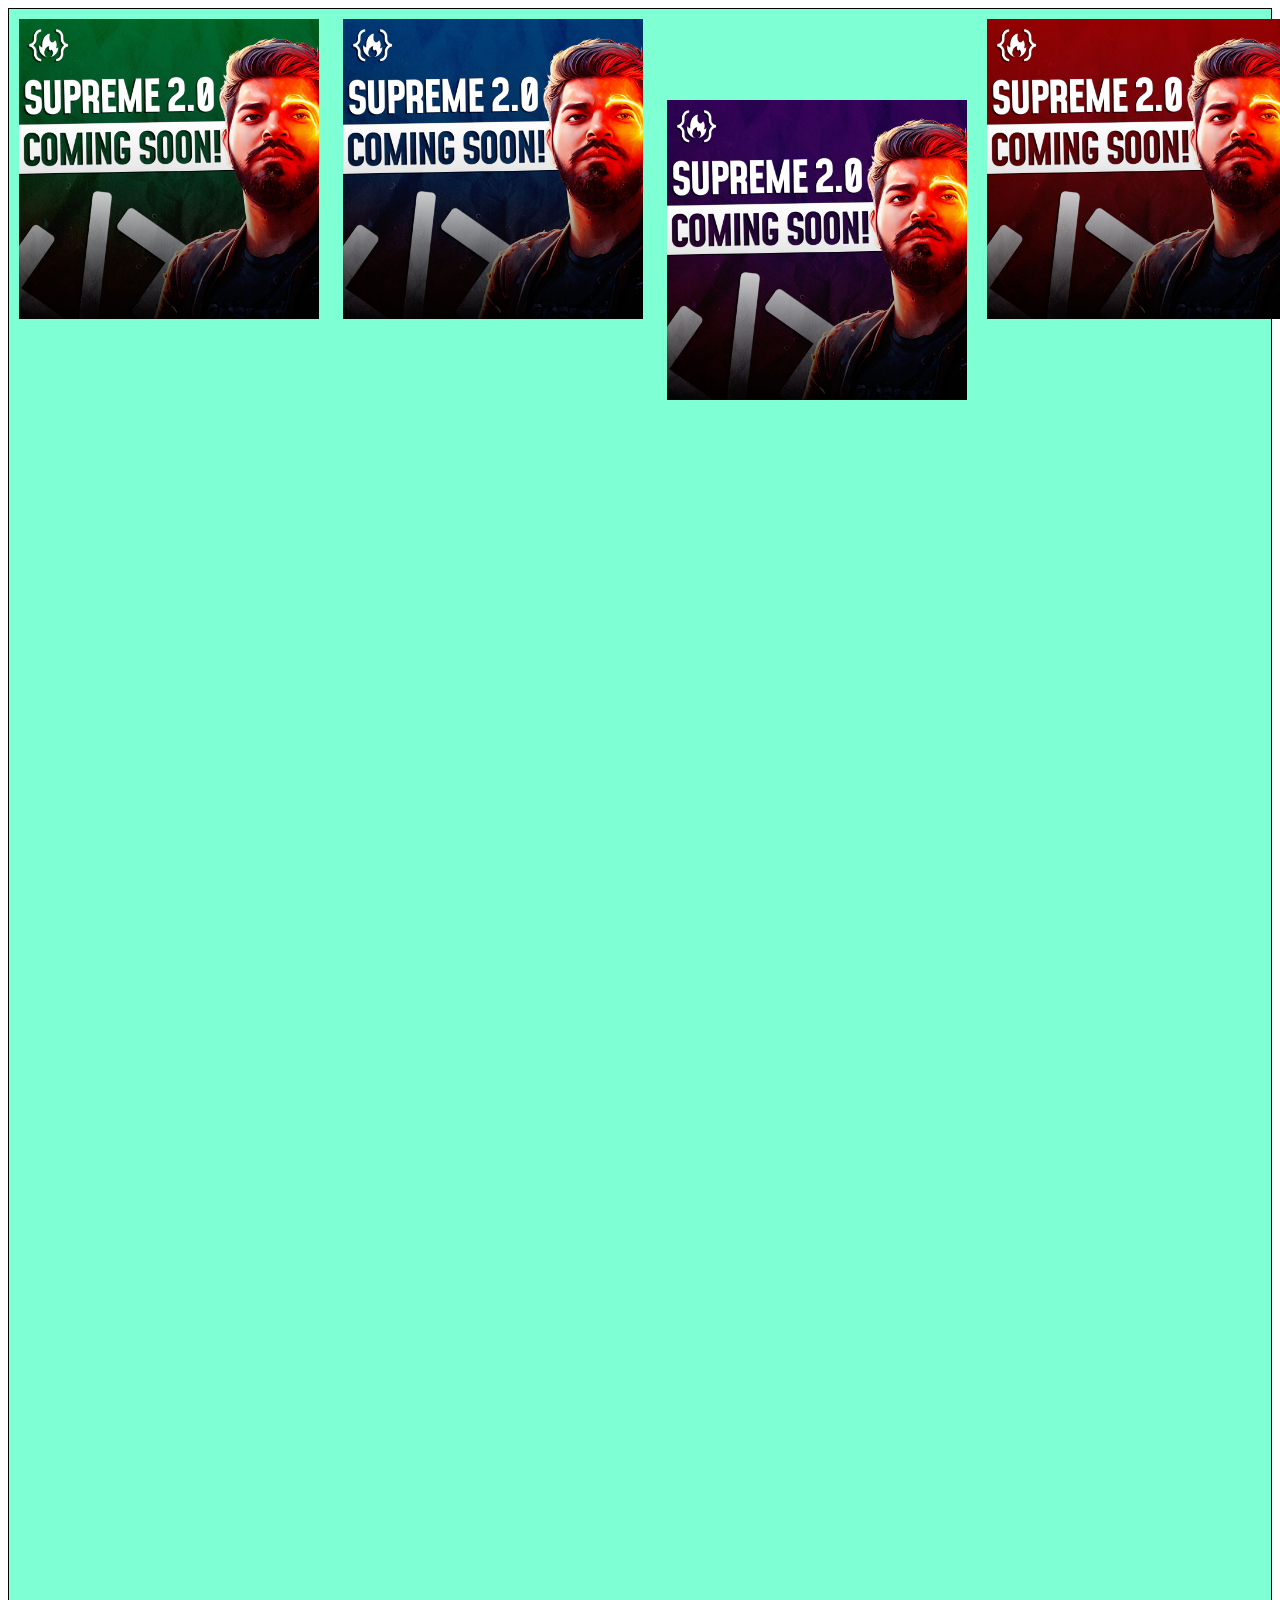
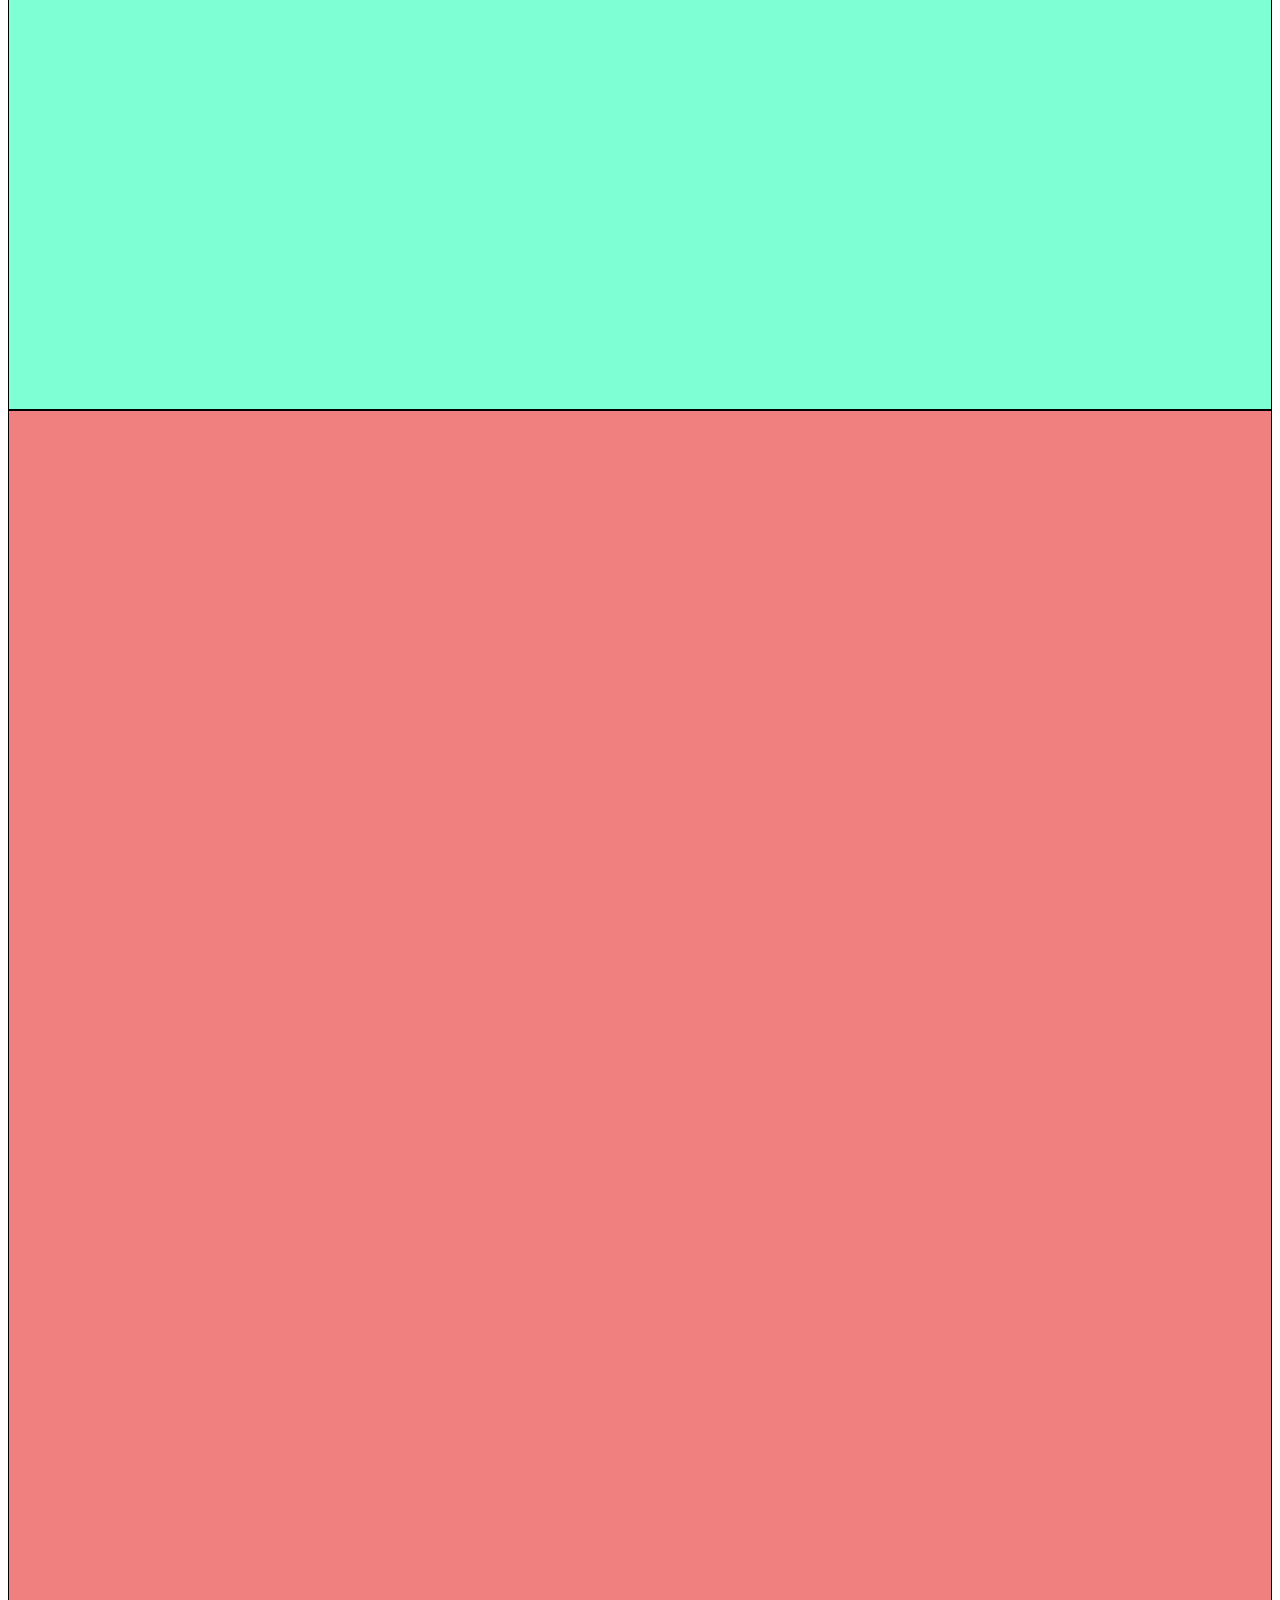
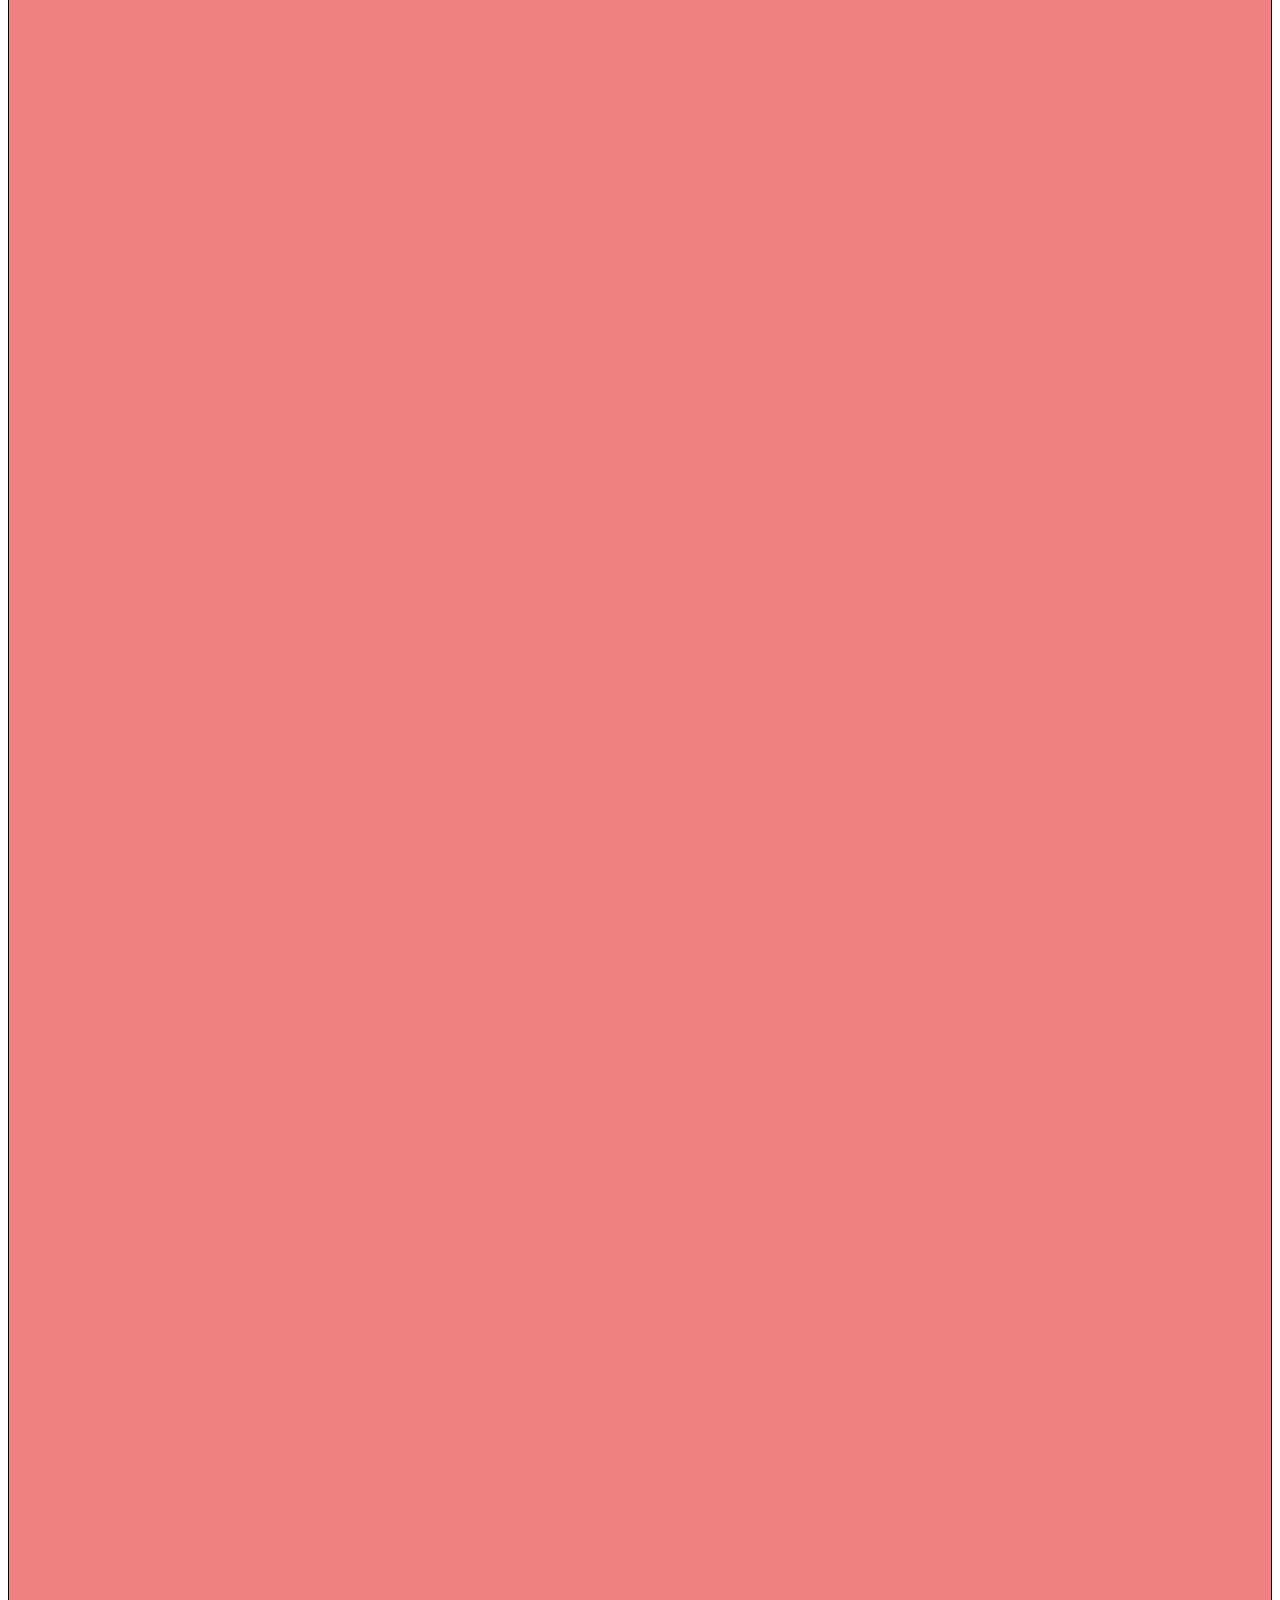
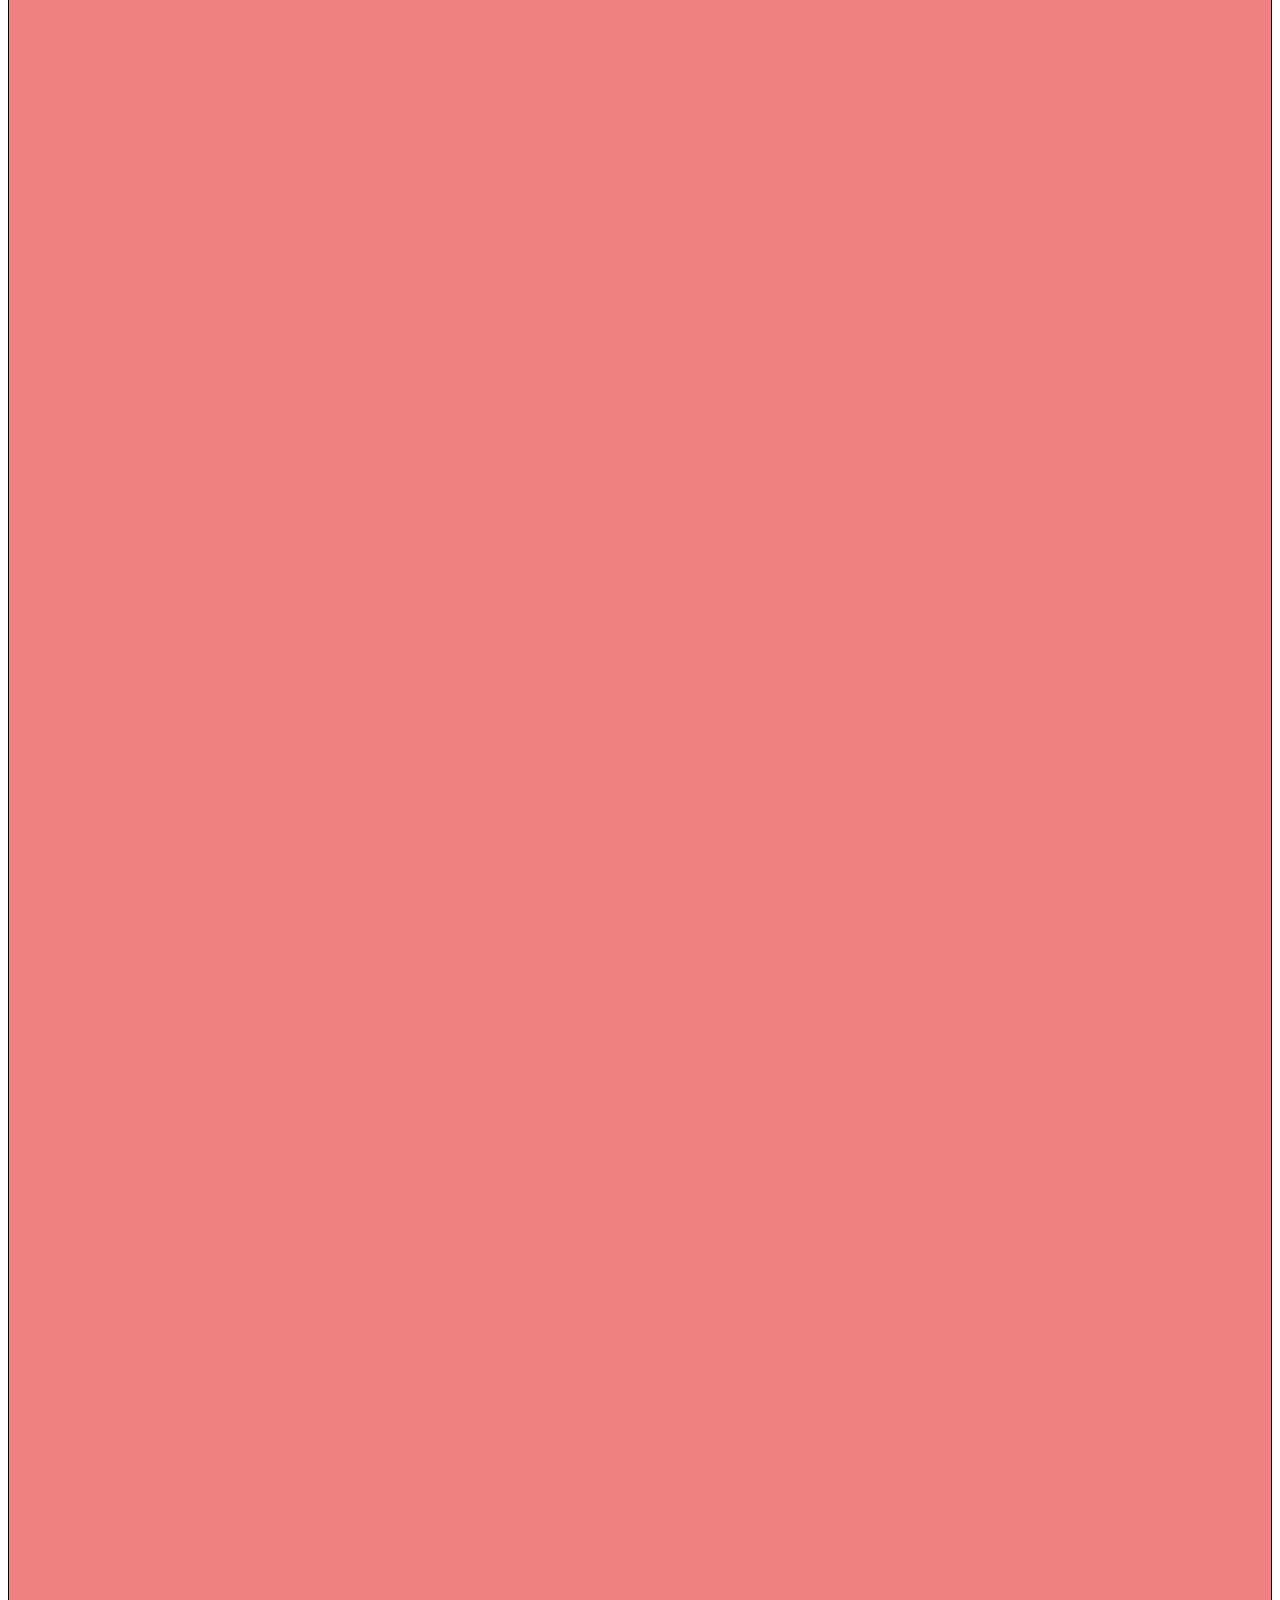
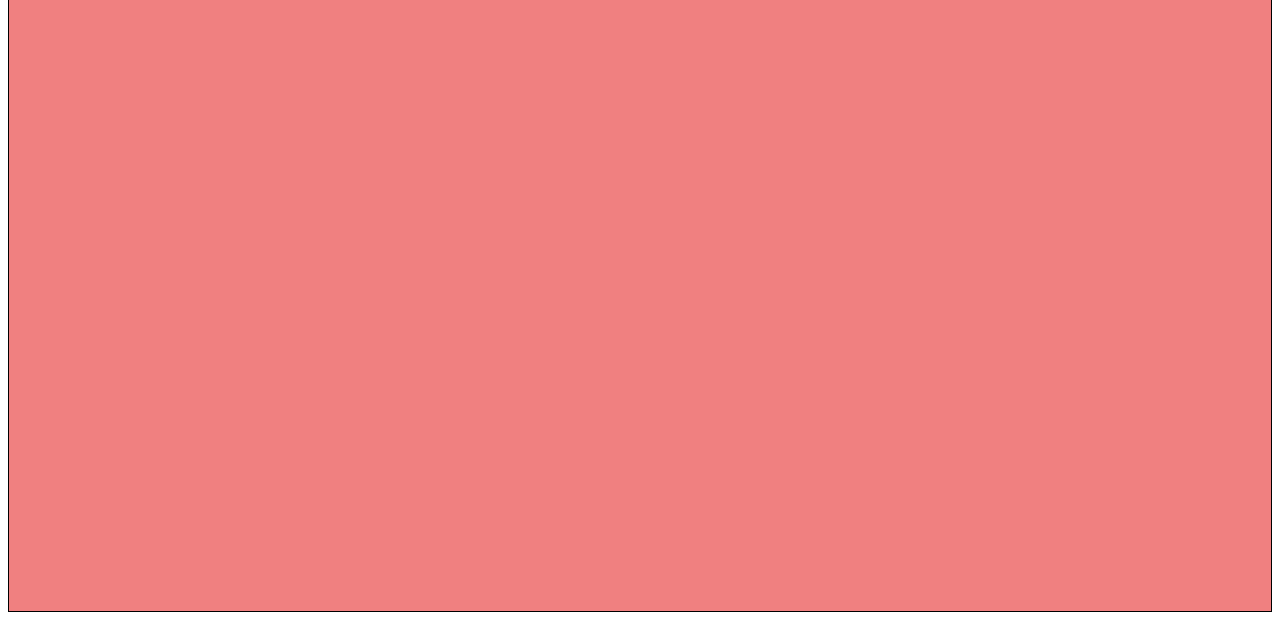
<file: lercture-5/index.html>
<!DOCTYPE html>
<html lang="en">
<head>
    <meta charset="UTF-8">
    <meta name="viewport" content="width=device-width, initial-scale=1.0">
    <title>Document</title>

    <style>
        div{
            border: 1px solid black;
        }
        img{
            margin: 10px;
        }
        .image2{
            /* position: relative;
            top: 100px; */
            /* position: absolute;
            top: 100px;
             */
        }
        .container{
            position: relative;
            height: 2000px;
            background-color: aquamarine;
        }
            .image4{
            position: fixed;
        }
        .image3{
            position: sticky;
            top: 100px;
        }
        .box{
            background-color: lightcoral;
            height: 5000px;
        }
    </style>
</head>
<body>
    <div class="container">

        <img
        src="sup1.JPG";
        alt="poster 1";
        width="300px";
        height="300px";
        class="image1"
        />

        <img
        src="sup2.JPG";
        alt="poster 2";
        width="300px";
        height="300px"
        class="image2"
        />

        <img
        src="sup3.JPG";
        alt="poster 3";
        width="300px";
        height="300px"
        class="image3"
        />

        <img
        src="sup4.JPG";
        alt="poster 4";
        width="300px";
        height="300px"
        class="image4"
        />
    </div>
    <div class="box">
    
    </div>
</body>
</html>
</file>
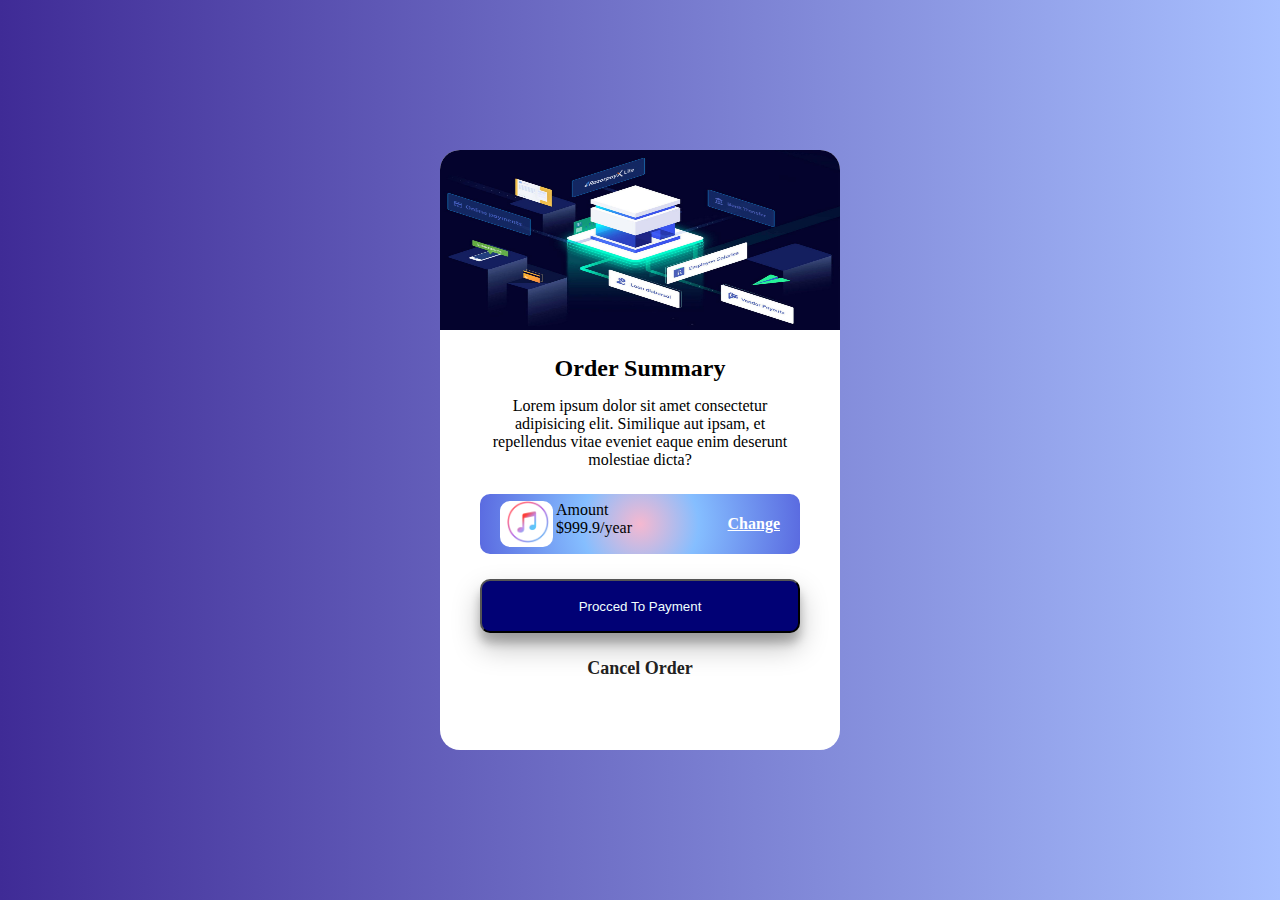
<file: lecture-11_Card/One .html>
<!DOCTYPE html>
<html lang="en">
<head>
    <meta charset="UTF-8">
    <meta name="viewport" content="width=device-width, initial-scale=1.0">
    <title>Second Card</title>

    <style>
        *{
            margin: 0%;
            padding: 0%;
            box-sizing: border-box;
        }

        .container{
            height: 100vh;
            width: 100vw;
            /* min-height: 960px; */
            background-color: #3F2B96;
            background-image: linear-gradient(90deg, #3F2B96 0%, #A8C0FF 100%);
            display: flex;
            justify-content: center;
            align-items: center;
        }

        .card{
            width: 400px;
            height: 600px;
            background-color: white;
            border-radius: 20px;

            display: flex;
            flex-direction: column;
            align-items: center;
            gap: 25px;
        }

        .card img{
            width: 100%;
            height: 30%;
            border-top-left-radius: 20px;
            border-top-right-radius: 20px;

        }

        .textBox{
            display: flex;
            flex-direction: column;
            align-items: center;
            gap: 15px;
            width: 75%;
            text-align: center;
        }

        #amountBox{
            width: 80%;
            height: 10%;
            background: #f5b8d0;
            background: radial-gradient(circle, rgba(245, 184, 208, 1) 0%, rgba(133, 190, 255, 1) 36%, rgba(90, 106, 224, 1) 100%);            border-radius: 10px;
            display: flex;
            justify-content: space-between;
            align-items: center;
            padding-right: 20px;
            padding-left: 20px;
        }

        .leftBox{
            height: 100%;
            width: fit-content;
            display: flex;
            gap: 26px;
            align-items: center;

        }

        #imgBox img{
            height: 3.5rem;
            width: 3.5rem;
        }

        .rightBox a{
            color: white;
            font-weight: bold;
        }


        #paymentButton{
            width: 80%;
            height: 9%;
            background-color: rgb(1, 1, 117);
            color: azure;
            border-radius: 10px;
            box-shadow: 0 14px 28px rgba(0,0,0,0.25), 0 10px 10px rgba(0,0,0,0.22);
        }

        .cancelBox a{
            text-decoration: none;
            color: rgb(34, 33, 33);
            font-weight: bold;
            font-size: large;
        }

        .overBox{
            display: flex;
            background-color: white;
            height: 78%;
            width: 19%;
            border-radius: 10px;
        }

        .leftBox img{
            justify-content: center;
            align-items: center;

        }


    </style>


</head>
<body>
    <div class="container">
        <div class="card">
            <img 
                src="icon.jpg";
            />

            <div class="textBox">

            <h2>Order Summary</h2>

            <p>Lorem ipsum dolor sit amet consectetur adipisicing elit. Similique aut ipsam, et repellendus vitae eveniet eaque enim deserunt molestiae dicta?</p>

            </div>

            <div id="amountBox">

                <div class="overBox">
                    <div class="leftBox">

                    <div id="imgBox">
                        <img 
                        src="music.png"
                        />
                    </div>
                </div>
                

                    <div id="textAmountBox">
                        <p>Amount</p>
                        <p>$999.9/year</p>
                    </div>
                </div>

                <div class="rightBox">
                    <a href="#">Change</a>
                </div>
            </div>

            <button id="paymentButton">
                Procced To Payment
            </button>

            <div class="cancelBox">
                <a href="#"> Cancel Order</a>
            </div>
        


        </div>
    </div>
</body>
</html>
</file>
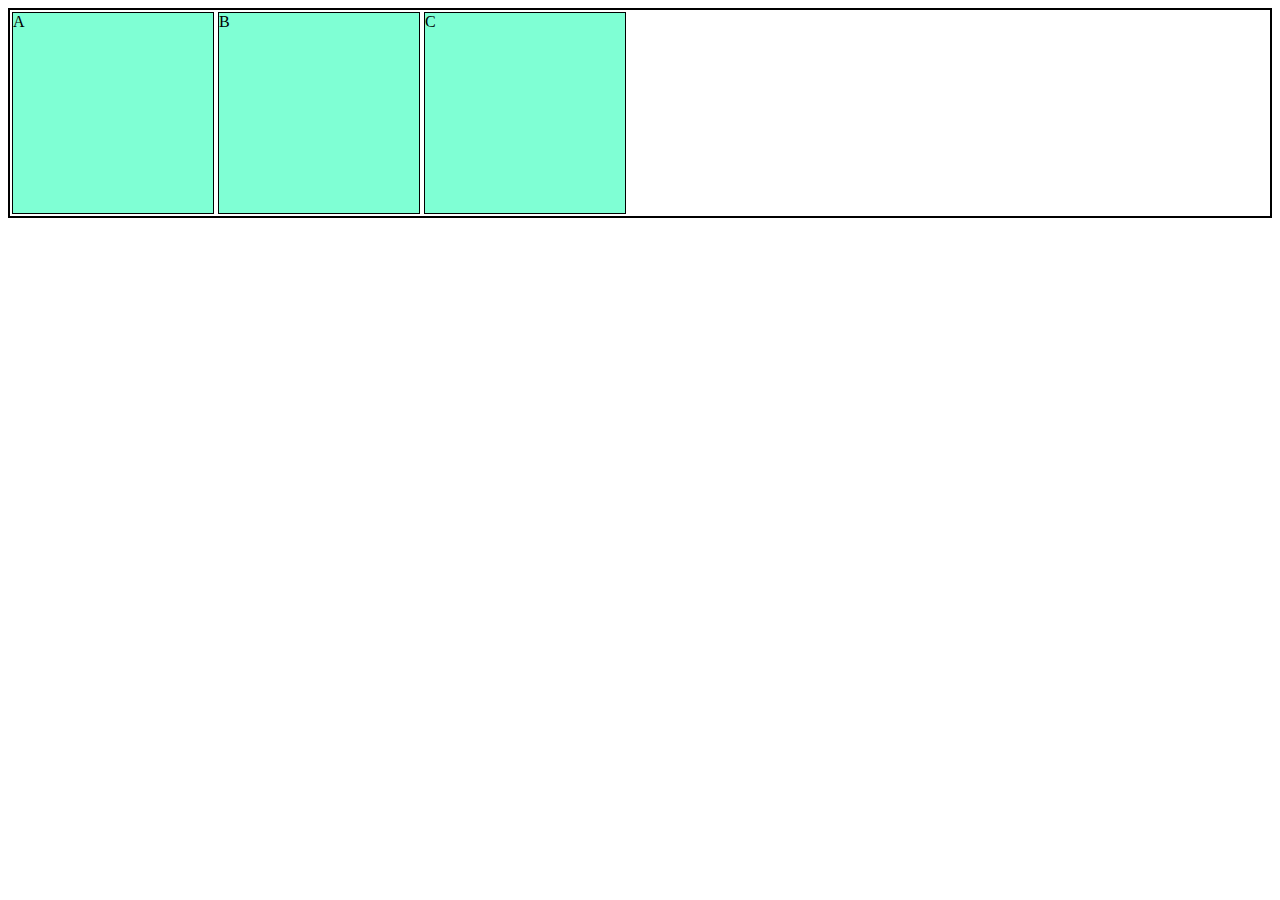
<file: lecture-7/one.html>
<!DOCTYPE html>
<html lang="en">
<head>
    <meta charset="UTF-8">
    <meta name="viewport" content="width=device-width, initial-scale=1.0">
    <title>Document</title>
    <style>
    .box{
        border: 2px solid black;
        overflow: auto;
        
        
    }
    .item{
        width: 200px;
        height: 200px;
        margin: 2px;
        background-color: aquamarine;
        border: 1px solid black;

        float: left;


    }
    </style>
</head>
<body>
    <div class="box">
        <div class="item">A</div>
        <div class="item">B</div>
        <div class="item">C</div>
    </div>
</body>
</html
</file>
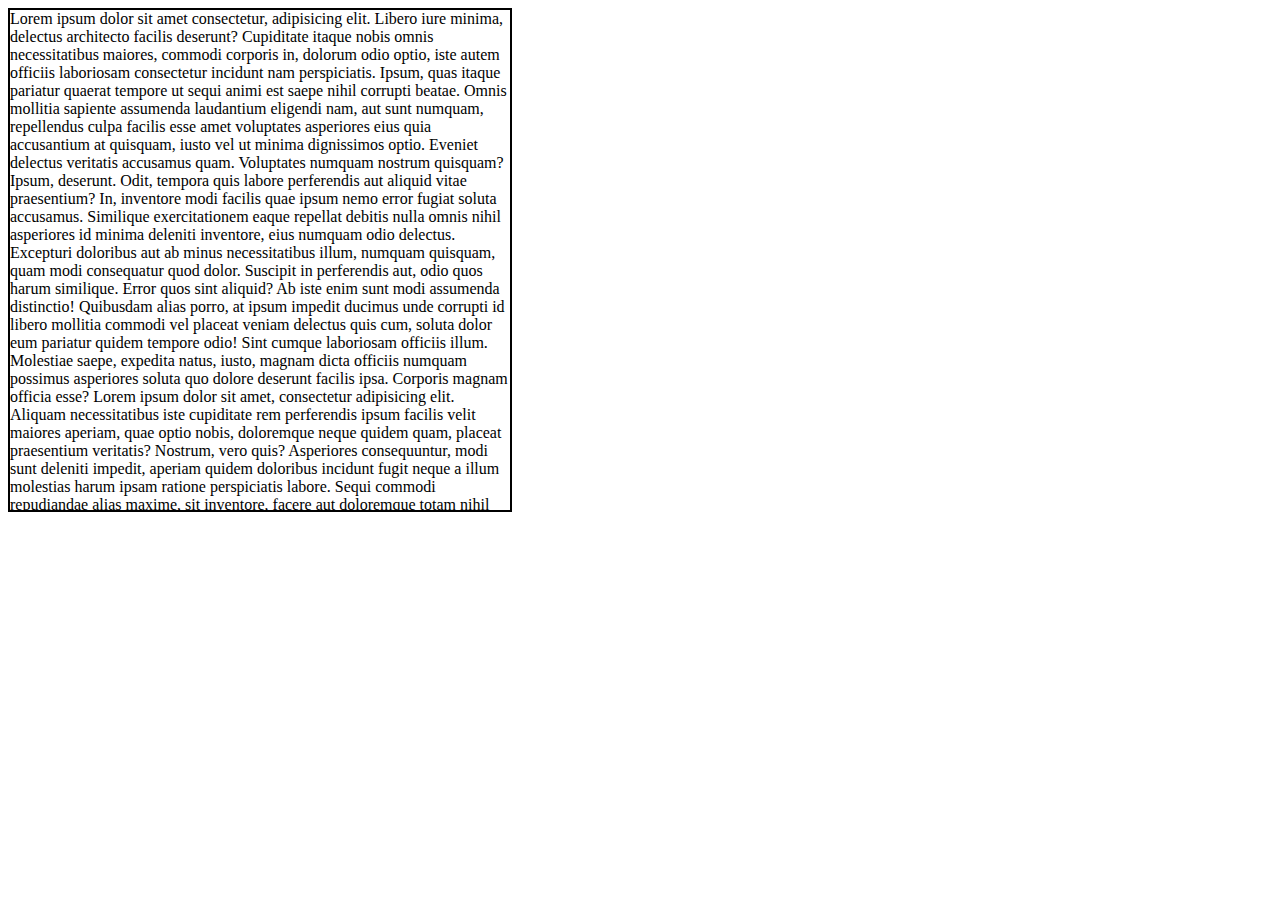
<file: lecture-7/two.html>
<!DOCTYPE html>
<html lang="en">
<head>
    <meta charset="UTF-8">
    <meta name="viewport" content="width=device-width, initial-scale=1.0">
    <title>Document</title>
    <style>
        .container{
            border: 2px solid black;
            width: 500px;
            height: 500px;
            overflow: scroll;
        }
    </style>
</head>
<body>
    <div class="container">
        Lorem ipsum dolor sit amet consectetur, adipisicing elit. Libero iure minima, delectus architecto facilis deserunt? Cupiditate itaque nobis omnis necessitatibus maiores, commodi corporis in, dolorum odio optio, iste autem officiis laboriosam consectetur incidunt nam perspiciatis. Ipsum, quas itaque pariatur quaerat tempore ut sequi animi est saepe nihil corrupti beatae. Omnis mollitia sapiente assumenda laudantium eligendi nam, aut sunt numquam, repellendus culpa facilis esse amet voluptates asperiores eius quia accusantium at quisquam, iusto vel ut minima dignissimos optio. Eveniet delectus veritatis accusamus quam. Voluptates numquam nostrum quisquam? Ipsum, deserunt. Odit, tempora quis labore perferendis aut aliquid vitae praesentium? In, inventore modi facilis quae ipsum nemo error fugiat soluta accusamus. Similique exercitationem eaque repellat debitis nulla omnis nihil asperiores id minima deleniti inventore, eius numquam odio delectus. Excepturi doloribus aut ab minus necessitatibus illum, numquam quisquam, quam modi consequatur quod dolor. Suscipit in perferendis aut, odio quos harum similique. Error quos sint aliquid? Ab iste enim sunt modi assumenda distinctio! Quibusdam alias porro, at ipsum impedit ducimus unde corrupti id libero mollitia commodi vel placeat veniam delectus quis cum, soluta dolor eum pariatur quidem tempore odio! Sint cumque laboriosam officiis illum. Molestiae saepe, expedita natus, iusto, magnam dicta officiis numquam possimus asperiores soluta quo dolore deserunt facilis ipsa. Corporis magnam officia esse? Lorem ipsum dolor sit amet, consectetur adipisicing elit. Aliquam necessitatibus iste cupiditate rem perferendis ipsum facilis velit maiores aperiam, quae optio nobis, doloremque neque quidem quam, placeat praesentium veritatis? Nostrum, vero quis? Asperiores consequuntur, modi sunt deleniti impedit, aperiam quidem doloribus incidunt fugit neque a illum molestias harum ipsam ratione perspiciatis labore. Sequi commodi repudiandae alias maxime, sit inventore, facere aut doloremque totam nihil assumenda adipisci impedit qui. Odit quasi aliquid nihil? Sunt ducimus eius illo perferendis necessitatibus aliquid nobis deserunt voluptate cum reiciendis veritatis doloremque pariatur hic minima dolorum temporibus, saepe voluptatibus. Eaque tenetur molestias voluptas sunt at magni, blanditiis in suscipit? Nulla nostrum quos temporibus qui aperiam veritatis saepe vero, consequuntur ut porro consectetur architecto totam praesentium? Dolorem aut suscipit, vel eius reiciendis cum in molestiae maiores, temporibus repudiandae nemo deserunt? Tenetur fugiat, accusamus eaque distinctio nesciunt repellendus assumenda placeat officia quidem totam non, porro facilis quod eligendi aspernatur, quis suscipit molestias magni recusandae! Ea natus harum aspernatur facilis eveniet nulla dignissimos aliquam non. Quasi reiciendis ipsum nihil vel veniam fugit dolorem ea id velit exercitationem minus laboriosam ad harum, tempore eligendi officia praesentium ullam sed aperiam. Magnam eum quos odit. Quas est enim accusamus! Aliquid, laboriosam eius! 
    </div>
</body>
</html>
</file>
<file: lecture-1/sunny.css>
h1{
    text-align: center;
}
</file>
<file: lecture-10_Project/style.css>
*{
    margin: 0;
    padding: 0; 
    box-sizing: border-box;

}
.container{
    height: 100vh;
    width: 100vw;
    overflow-x: none;
    background-color: #e3ffe7;
    background-image: (90deg, #e3ffe7 0%, #d9e7ff 100%)
}

.nevContainer{
    width: 100vw;
    background-color: #1CB5E0;
    background-image: linear-gradient(90deg, #1CB5E0 0%, #000851 100%) ;
    min-height: 80px;
    display: flex;
    justify-content: center;
    align-items: center;
    position: relative;
}


nav{
    width: 100%;

}


#nevList{
    width: 100%;
    padding: 15px;
    /* margin-left: 15px;
    margin-right: 15px; */
    list-style: none;
    font-size: 2.5rem;
    display: flex;
    justify-content: space-evenly;
    align-items: center;
}

#navLogo{
    font-size: 2.8rem;
    color: aliceblue;
}

a{
    text-decoration: none;
    color: antiquewhite;
}

#nevItems{
    display: flex;
    gap: 40px;
}


.footerBox{
    background-color: #00C9FF ;
    background-image: linear-gradient(90deg, #00C9FF 0%, #92FE9D 100%);
    width: 100%;
    text-align: center;
    min-height: 40px;
    
}

.footerBox p {
    color: beige;
    font-size: 2rem;

}

.contentBox{
    width: 50%;
    margin: auto;
    /* border: 1px solid black; */
    background-color: #e3ffe7;
    display: flex;
    flex-direction: column;
    gap: 100px;
    padding: 3rem;
    box-shadow: 0px 0px 30px black;

}

.item{
    display: flex;
    justify-content: space-around;
    align-items: center;
}

.leftBox{
    display: flex;
    flex-direction: column;
    gap: 20px;
}



.rightBox img{
    height: 400px;
    border-radius: 20px;
    transition: all 0.6s linear 0s;
}

.rightBox img:hover{
    transform: scale(1.1);
}

.leftBox img{
    font-size: 2rem;
}
.ingBox{
    font-size: 1.4rem;

}

.recipeBox{
    font-size: 1.1rem;
}
</file>
<file: lecture-12_Grid/style.css>
*{
    padding: 0;
    margin: 0;
    box-sizing: border-box;

}

body{
    width: 100vw;
    height: 100vh;
    
}

.container{
    width: 100%;
    height: 100%;
background: #2A7B9B;
background: linear-gradient(65deg, rgba(42, 123, 155, 1) 0%, rgba(146, 240, 216, 1) 100%, rgba(237, 221, 83, 1) 100%);    display: grid ;
    padding: 4rem;
    row-gap: 1rem;
    column-gap: 1rem;
    /* grid-template-rows: 1fr 1fr; */
    grid-template-rows: repeat(4,1fr);
    grid-template-columns: repeat(3,1fr);
    /* grid-template-columns: 1fr 1fr 1fr; */

}

.item{
    border: 5px solid black;
background: #75619F;
background: linear-gradient(90deg, rgba(117, 97, 159, 1) 0%, rgba(144, 100, 170, 1) 0%, rgba(121, 98, 161, 1) 0%, rgba(101, 96, 153, 1) 0%, rgba(245, 110, 209, 1) 100%, rgba(133, 224, 242, 1) 100%);    color: white;
    display: flex;
    justify-content: center;
    align-items: center ;
    /* font-size: 2rem; */
}



@media (min-width: 750px) {
    .header{
    grid-column-start: 1;
    grid-column-end: 4;
}

.footer{
    grid-column-start: 1;
    grid-column-end: 4;
}

.sidebar{
    grid-row-start: 2;
    grid-row-end: 4;
}

.content1{
    grid-column-start: 2;
    grid-column-end: 4;
}
}
</file>
